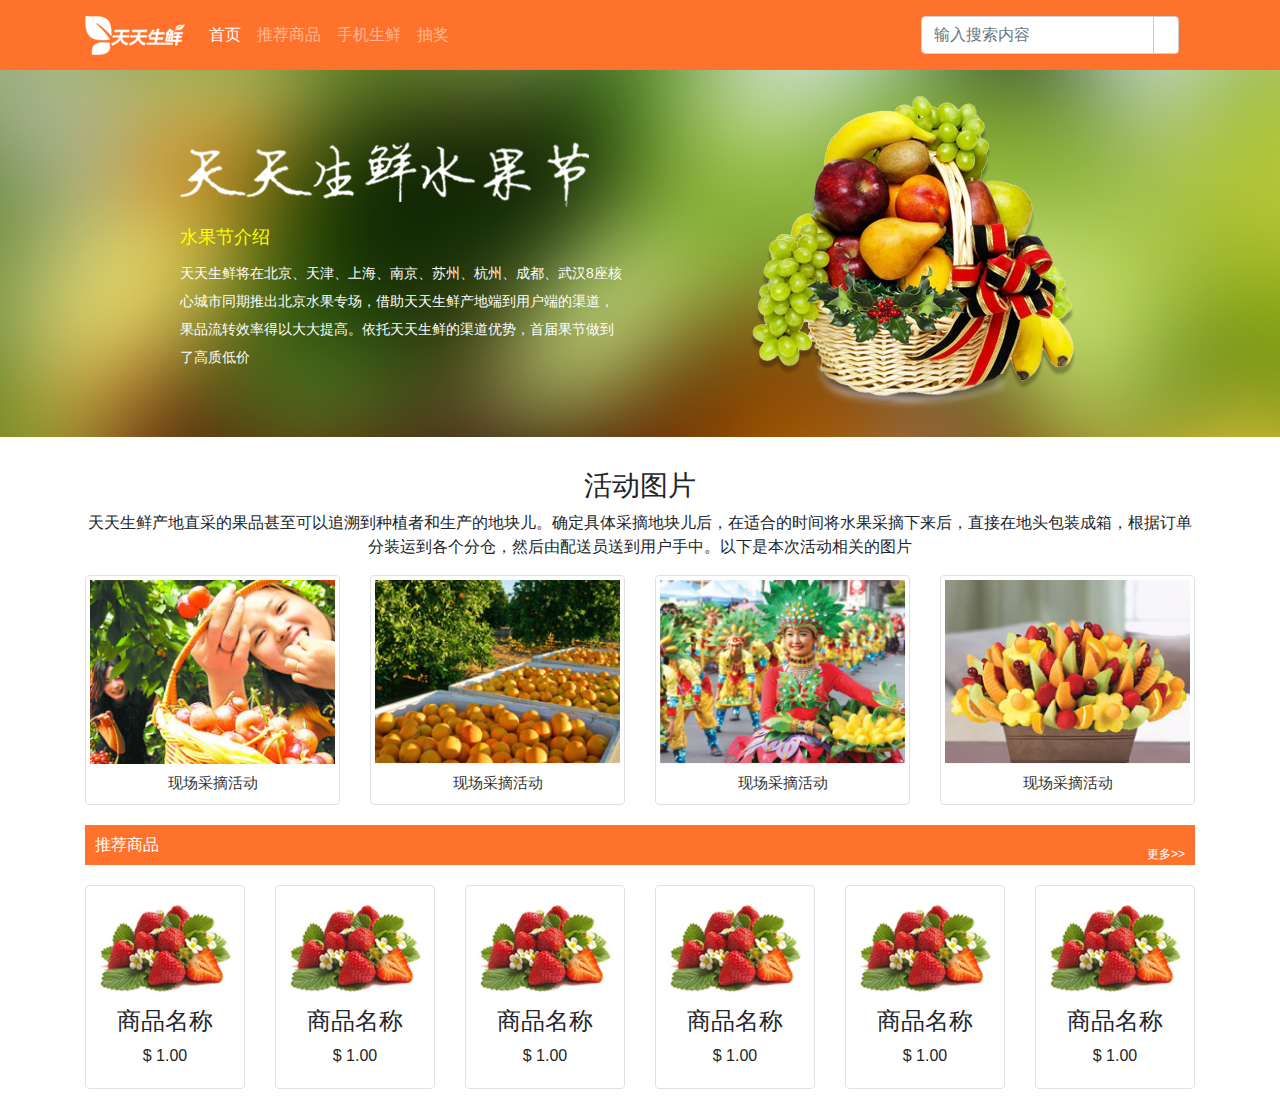
<file: daily fresh前端页面/水果节/index.html>
<!DOCTYPE html>
<html lang="en">

<head>
    <meta charset="UTF-8">
    <meta name="viewport" content="width=device-width, initial-scale=1.0">
    <title>天天生鲜-水果节</title>
    <link rel="stylesheet" href="https://stackpath.bootstrapcdn.com/bootstrap/4.3.1/css/bootstrap.min.css"
        integrity="sha384-ggOyR0iXCbMQv3Xipma34MD+dH/1fQ784/j6cY/iJTQUOhcWr7x9JvoRxT2MZw1T" crossorigin="anonymous">
    <link rel="stylesheet" href="css/index.css">
    <script src="https://code.jquery.com/jquery-3.3.1.slim.min.js"
        integrity="sha384-q8i/X+965DzO0rT7abK41JStQIAqVgRVzpbzo5smXKp4YfRvH+8abtTE1Pi6jizo"
        crossorigin="anonymous"></script>
    <script src="https://cdnjs.cloudflare.com/ajax/libs/popper.js/1.14.7/umd/popper.min.js"
        integrity="sha384-UO2eT0CpHqdSJQ6hJty5KVphtPhzWj9WO1clHTMGa3JDZwrnQq4sF86dIHNDz0W1"
        crossorigin="anonymous"></script>
    <script src="https://stackpath.bootstrapcdn.com/bootstrap/4.3.1/js/bootstrap.min.js"
        integrity="sha384-JjSmVgyd0p3pXB1rRibZUAYoIIy6OrQ6VrjIEaFf/nJGzIxFDsf4x0xIM+B07jRM"
        crossorigin="anonymous"></script>
    <link rel="stylesheet" href="http://ico.z01.com/zico.min.css" rel="stylesheet">
</head>

<body>
    <!-- 导航栏 -->
    <nav class="navbar navbar-expand-lg navbar-dark navbar-bgc">
        <!-- 注意：.container在nav标签的里面，限定内容宽度-->
        <div class="container">
            <a class="navbar-brand" href="#"><img src="images/logo.png" alt=""></a>
            <button class="navbar-toggler" type="button" data-toggle="collapse" data-target="#navbarSupportedContent"
                aria-controls="navbarSupportedContent" aria-expanded="false" aria-label="Toggle navigation">
                <span class="navbar-toggler-icon"></span>
            </button>

            <div class="collapse navbar-collapse" id="navbarSupportedContent">

                <ul class="navbar-nav mr-auto">
                    <li class="nav-item active">
                        <a class="nav-link" href="#">首页 <span class="sr-only">(current)</span></a>
                    </li>
                    <li class="nav-item">
                        <a class="nav-link" href="#">推荐商品</a>
                    </li>
                    <li class="nav-item">
                        <a class="nav-link" href="#">手机生鲜</a>
                    </li>
                    <li class="nav-item">
                        <a class="nav-link" href="#">抽奖</a>
                    </li>
                </ul>

                <nav class="navbar navbar-dark">
                    <form class="form-inline">
                        <div class="input-group">
                            <input type="text" class="form-control" placeholder="输入搜索内容" aria-label="输入搜索内容"
                                aria-describedby="basic-addon1">
                            <div class="input-group-append">
                                <button type="button" class="btn btn-color zi zi_search"></button>
                            </div>
                        </div>
                    </form>
                </nav>
            </div>


        </div>
    </nav>

    <!-- 巨幕 -->
    <div class="jumbotron jumbotron-fluid">
        <div class="container">
            <div class="row">
                <div class="col-lg-5 offset-lg-1 col-md-5 offset-md-1 ">
                    <img src="images/banner_title.png" alt="" class="banner_title img-fluid">
                    <h2 class="banner_detail_title">水果节介绍</h2>
                    <p class="banner_detail">
                        天天生鲜将在北京、天津、上海、南京、苏州、杭州、成都、武汉8座核心城市同期推出北京水果专场，借助天天生鲜产地端到用户端的渠道，果品流转效率得以大大提高。依托天天生鲜的渠道优势，首届果节做到了高质低价
                    </p>
                </div>

                <div class="col-lg-5 offset-lg-1 col-md-3  d-none d-md-block">
                    <img src="images/basket.png" alt="" class="img-fluid">
                </div>
            </div>
        </div>
    </div>

    <!-- 活动图片info -->
    <div class="container">
        <div class="row active_info">
            <div class="text-center">
                <h3>活动图片</h3>
                <p>天天生鲜产地直采的果品甚至可以追溯到种植者和生产的地块儿。确定具体采摘地块儿后，在适合的时间将水果采摘下来后，直接在地头包装成箱，根据订单分装运到各个分仓，然后由配送员送到用户手中。以下是本次活动相关的图片
                </p>
            </div>
        </div>
    </div>

    <!-- 活动图片 -->
    <div class="container pic_list">
        <div class="row">
            <div class="col-lg-3 col-md-6 col-sm-12">
                <div class="img-thumbnail text-center">
                    <img src="images/active01.jpg" alt="" class="img-fluid">
                    <h4>现场采摘活动</h4>
                </div>
            </div>
            <div class="col-lg-3 col-md-6 col-sm-12">
                <div class="img-thumbnail text-center">
                    <img src="images/active02.jpg" alt="" class="img-fluid">
                    <h4 class="">现场采摘活动</h4>
                </div>
            </div>
            <div class="col-lg-3 col-md-6 col-sm-12">
                <div class="img-thumbnail text-center">
                    <img src="images/active03.jpg" alt="" class="img-fluid">
                    <h4>现场采摘活动</h4>
                </div>
            </div>
            <div class="col-lg-3 col-md-6 col-sm-12">
                <div class="img-thumbnail text-center">
                    <img src="images/active04.jpg" alt="" class="img-fluid">
                    <h4>现场采摘活动</h4>
                </div>
            </div>
        </div>
    </div>

    <div class="container">
        <div class="row common_title justify-content-between">
            <h3 class="float-left">推荐商品</h3>
            <a href="#" class="float-right">更多&gt;&gt;</a>
        </div>
    </div>

    <div class="container goods_list">
        <div class="row ">

            <div class="col-xl-2 col-lg-3 col-md-6 col-sm-12">
                <div class="goods_con img-thumbnail text-center">
                    <img src="images/goods.jpg" alt="" class="img-fluid">
                    <h4>商品名称</h4>
                    <p>$ 1.00</p>
                </div>
            </div>
            <div class="col-xl-2 col-lg-3 col-md-6 col-sm-12">
                <div class="goods_con img-thumbnail text-center">
                    <img src="images/goods.jpg" alt="" class="img-fluid">
                    <h4>商品名称</h4>
                    <p>$ 1.00</p>
                </div>
            </div>
            <div class="col-xl-2 col-lg-3 col-md-6 col-sm-12">
                <div class="goods_con img-thumbnail text-center">
                    <img src="images/goods.jpg" alt="" class="img-fluid">
                    <h4>商品名称</h4>
                    <p>$ 1.00</p>
                </div>
            </div>
            <div class="col-xl-2 col-lg-3 col-md-6 col-sm-12">
                <div class="goods_con img-thumbnail text-center">
                    <img src="images/goods.jpg" alt="" class="img-fluid">
                    <h4>商品名称</h4>
                    <p>$ 1.00</p>
                </div>
            </div>
            <div class="col-xl-2 col-lg-3 col-md-6 col-sm-12">
                <div class="goods_con img-thumbnail text-center">
                    <img src="images/goods.jpg" alt="" class="img-fluid">
                    <h4>商品名称</h4>
                    <p>$ 1.00</p>
                </div>
            </div>
            <div class="col-xl-2 col-lg-3 col-md-6 col-sm-12">
                <div class="goods_con img-thumbnail text-center">
                    <img src="images/goods.jpg" alt="" class="img-fluid">
                    <h4>商品名称</h4>
                    <p>$ 1.00</p>
                </div>
            </div>
            
        </div>
    </div>
</body>

</html>
</file>
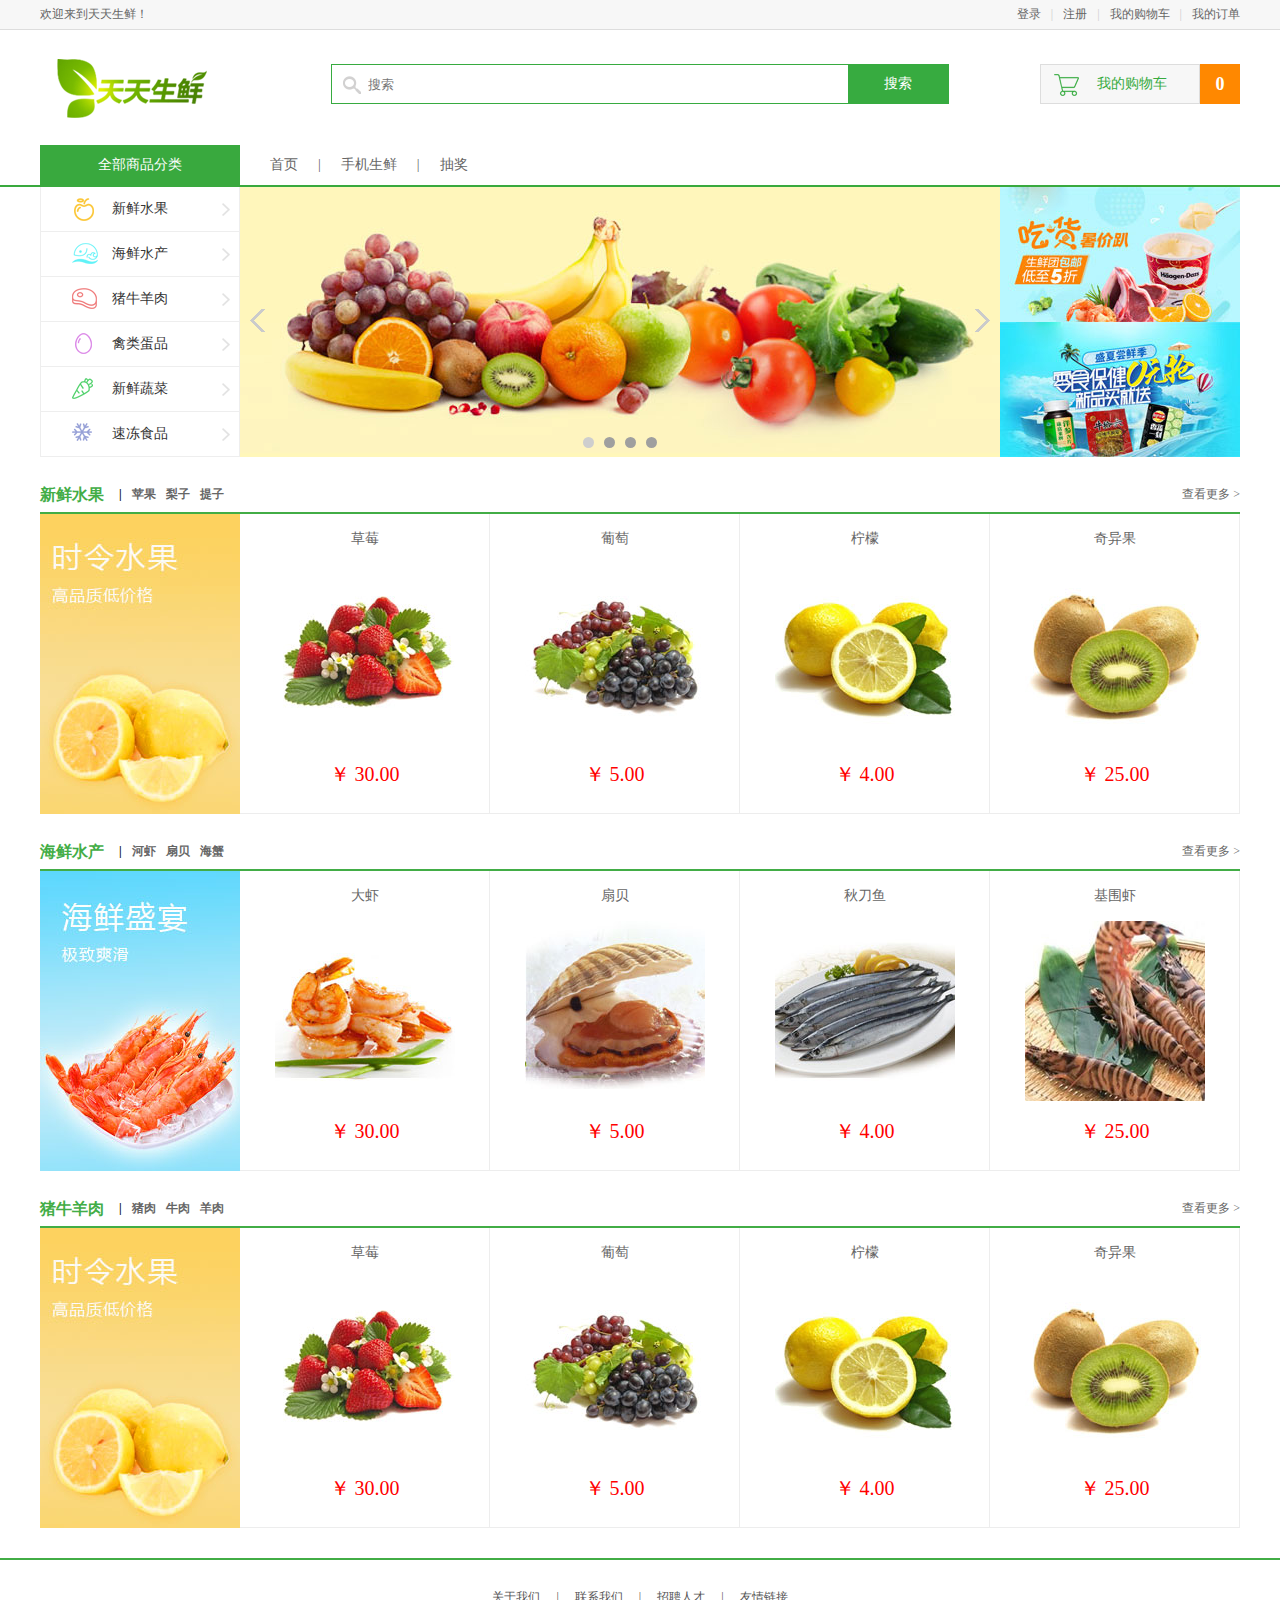
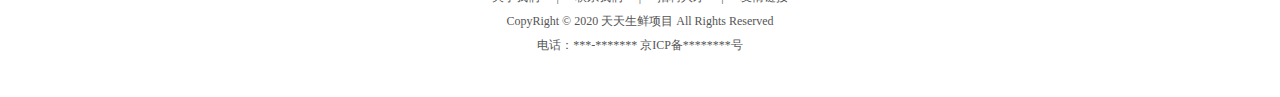
<file: daily fresh前端页面/电脑端/index.html>
<!DOCTYPE html>
<html lang="en">
<head>
    <meta charset="UTF-8">
    <meta name="viewport" content="width=device-width, initial-scale=1.0">
    <link rel="stylesheet" href="css/main.css">
    <link rel="stylesheet" href="css/reset.css">
    <title>天天生鲜-首页</title>
    <script src="https://ajax.googleapis.com/ajax/libs/jquery/3.4.1/jquery.min.js"></script>
    <script src="js/slide2.js"></script>
    <script>
        $(function(){
            // $.ajax({
            //     url:"js/data.json",
            //     type:"get",
            //     dataType:"json"
            // })
            //     .done(function (data) {
            //         $(".login_btns").hide();
            //         $(".user_info em").html(data.name);
            //         $(".user_info").show();
            //     })
            //     .fail(function(){
            //         alert("链接超时");
            //     })
        })    
    </script>
</head>
<body>
    <!-- 页面顶部 -->
    <div class="header_con">
        <div class="header">
            <div class="welcome fl">欢迎来到天天生鲜！</div>
            <div class="user_con fr">
                <ul class="login_btns fl">
                    <li><a href="#">登录</a></li>
                    <li><span>|</span></li>
                    <li><a href="#">注册</a></li>
                </ul>

                <div class="user_info fl">
                    欢迎您：<em>用户1</em>
                </div>

                <ul class="user_btns fl">
                    <li><span>|</span></li>
                    <li><a href="#">我的购物车</a></li>
                    <li><span>|</span></li>
                    <li><a href="#">我的订单</a></li>
                </ul>
            </div>
        </div>
    </div>

    <!-- logo，搜索框，购物车 -->
    <div class="center_con">
        <a href="index.html" class="logo fl"><img src="images/logo.png" alt="天天生鲜网站logo"></a>
        <div class="search_con fl">
            <form>
                <input type="text" class="input_txt fl" placeholder="搜索">
                <input type="submit" class="input_sub fl" value="搜索">
            </form>
        </div>
        <div class="chart_con fr">
            <a href="#" class="chart_link fl">我的购物车</a>
            <div class="chart_num fl">0</div>
        </div>
    </div>

    <!-- 主菜单 -->
    <div class="main_menu_con">
         <div class="center_con02">
             <h2>全部商品分类</h2>
             <ul>
                 <li><a href="">首页</a></li>
                 <span>|</span>
                 <li><a href="">手机生鲜</a></li>
                 <span>|</span>
                 <li><a href="">抽奖</a></li>
             </ul>
         </div>
    </div>

    <div class="center_con03">
        <div class="sub_menu_con fl">
            <ul>
                <li><a href="" class="icon01">新鲜水果</a></li>
                <li><a href="" class="icon02">海鲜水产</a></li>
                <li><a href="" class="icon03">猪牛羊肉</a></li>
                <li><a href="" class="icon04">禽类蛋品</a></li>
                <li><a href="" class="icon05">新鲜蔬菜</a></li>
                <li><a href="" class="icon06">速冻食品</a></li>
            </ul>


        </div>
        <div class="slide_con fl">
            <ul class="slide">
                <li><a href="javascript:;"><img src="images/slide.jpg" alt="幻灯片1"></a></li>
                <li><a href="javascript:;"><img src="images/slide02.jpg" alt="幻灯片2"></a></li>
                <li><a href="javascript:;"><img src="images/slide03.jpg" alt="幻灯片3"></a></li>
                <li><a href="javascript:;"><img src="images/slide04.jpg" alt="幻灯片4"></a></li>
            </ul>

            <!-- 幻灯片箭头 -->
            <div class="prev"></div>
            <div class="next"></div>

            <!-- 幻灯片圆点 -->
            <ul class="points">
                <!-- <li class="active"></li>
                <li></li>
                <li></li>
                <li></li> -->
            </ul>
        </div>
        <div class="advs fl">
            <a href=""><img src="images/adv01.jpg" alt="广告图片1"></a>
            <a href=""><img src="images/adv02.jpg" alt="广告图片2"></a>
        </div>
    </div>

    <div class="common_model">
        <div class="common_title_con">
            <h3>新鲜水果</h3>

            <ul>
                <li><span>|</span></li>
                <li><a href="">苹果</a></li>
                <li><a href="">梨子</a></li>
                <li><a href="">提子</a></li>
            </ul>

            <a href="" class="more fr">查看更多 &gt;</a>
        </div>

        <div class="goods_banner fl">
            <a href=""><img src="images/banner01.jpg" alt="banner"></a>
        </div>
        <ul class="goods_list fl">
            <li>
                <h4>草莓</h4>
                <a href=""><img src="images/goods/goods003.jpg" alt="商品图片"></a>
                <div class="price">￥ 30.00</div>
            </li>
            <li>
                <h4>葡萄</h4>
                <a href=""><img src="images/goods/goods002.jpg" alt="商品图片"></a>
                <div class="price">￥ 5.00</div>
            </li>
            <li>
                <h4>柠檬</h4>
                <a href=""><img src="images/goods/goods001.jpg" alt="商品图片"></a>
                <div class="price">￥ 4.00</div>
            </li>
            <li>
                <h4>奇异果</h4>
                <a href=""><img src="images/goods/goods012.jpg" alt="商品图片"></a>
                <div class="price">￥ 25.00</div>
            </li>
        </ul>
    </div>

    <div class="common_model">
        <div class="common_title_con">
            <h3>海鲜水产</h3>

            <ul>
                <li><span>|</span></li>
                <li><a href="">河虾</a></li>
                <li><a href="">扇贝</a></li>
                <li><a href="">海蟹</a></li>
            </ul>

            <a href="" class="more fr">查看更多 &gt;</a>
        </div>

        <div class="goods_banner fl">
            <a href=""><img src="images/banner02.jpg" alt="banner"></a>
        </div>
        <ul class="goods_list fl">
            <li>
                <h4>大虾</h4>
                <a href=""><img src="images/goods/goods018.jpg" alt="商品图片"></a>
                <div class="price">￥ 30.00</div>
            </li>
            <li>
                <h4>扇贝</h4>
                <a href=""><img src="images/goods/goods019.jpg" alt="商品图片"></a>
                <div class="price">￥ 5.00</div>
            </li>
            <li>
                <h4>秋刀鱼</h4>
                <a href=""><img src="images/goods/goods020.jpg" alt="商品图片"></a>
                <div class="price">￥ 4.00</div>
            </li>
            <li>
                <h4>基围虾</h4>
                <a href=""><img src="images/goods/goods021.jpg" alt="商品图片"></a>
                <div class="price">￥ 25.00</div>
            </li>
        </ul>
    </div>

    <div class="common_model">
        <div class="common_title_con">
            <h3>猪牛羊肉</h3>

            <ul>
                <li><span>|</span></li>
                <li><a href="">猪肉</a></li>
                <li><a href="">牛肉</a></li>
                <li><a href="">羊肉</a></li>
            </ul>

            <a href="" class="more fr">查看更多 &gt;</a>
        </div>

        <div class="goods_banner fl">
            <a href=""><img src="images/banner01.jpg" alt="banner"></a>
        </div>
        <ul class="goods_list fl">
            <li>
                <h4>草莓</h4>
                <a href=""><img src="images/goods/goods003.jpg" alt="商品图片"></a>
                <div class="price">￥ 30.00</div>
            </li>
            <li>
                <h4>葡萄</h4>
                <a href=""><img src="images/goods/goods002.jpg" alt="商品图片"></a>
                <div class="price">￥ 5.00</div>
            </li>
            <li>
                <h4>柠檬</h4>
                <a href=""><img src="images/goods/goods001.jpg" alt="商品图片"></a>
                <div class="price">￥ 4.00</div>
            </li>
            <li>
                <h4>奇异果</h4>
                <a href=""><img src="images/goods/goods012.jpg" alt="商品图片"></a>
                <div class="price">￥ 25.00</div>
            </li>
        </ul>
    </div> 

    <div class="footer">
        <ul>
            <li><a href="">关于我们</a></li>
            <li><span>|</span></li>
            <li><a href="">联系我们</a></li>
            <li><span>|</span></li>
            <li><a href="">招聘人才</a></li>
            <li><span>|</span></li>
            <li><a href="">友情链接</a></li>
        </ul>
        <p>CopyRight © 2020 天天生鲜项目 All Rights Reserved</p>
        <p>电话：***-******* 京ICP备********号</p>
    </div>
</body>
</html>
</file>
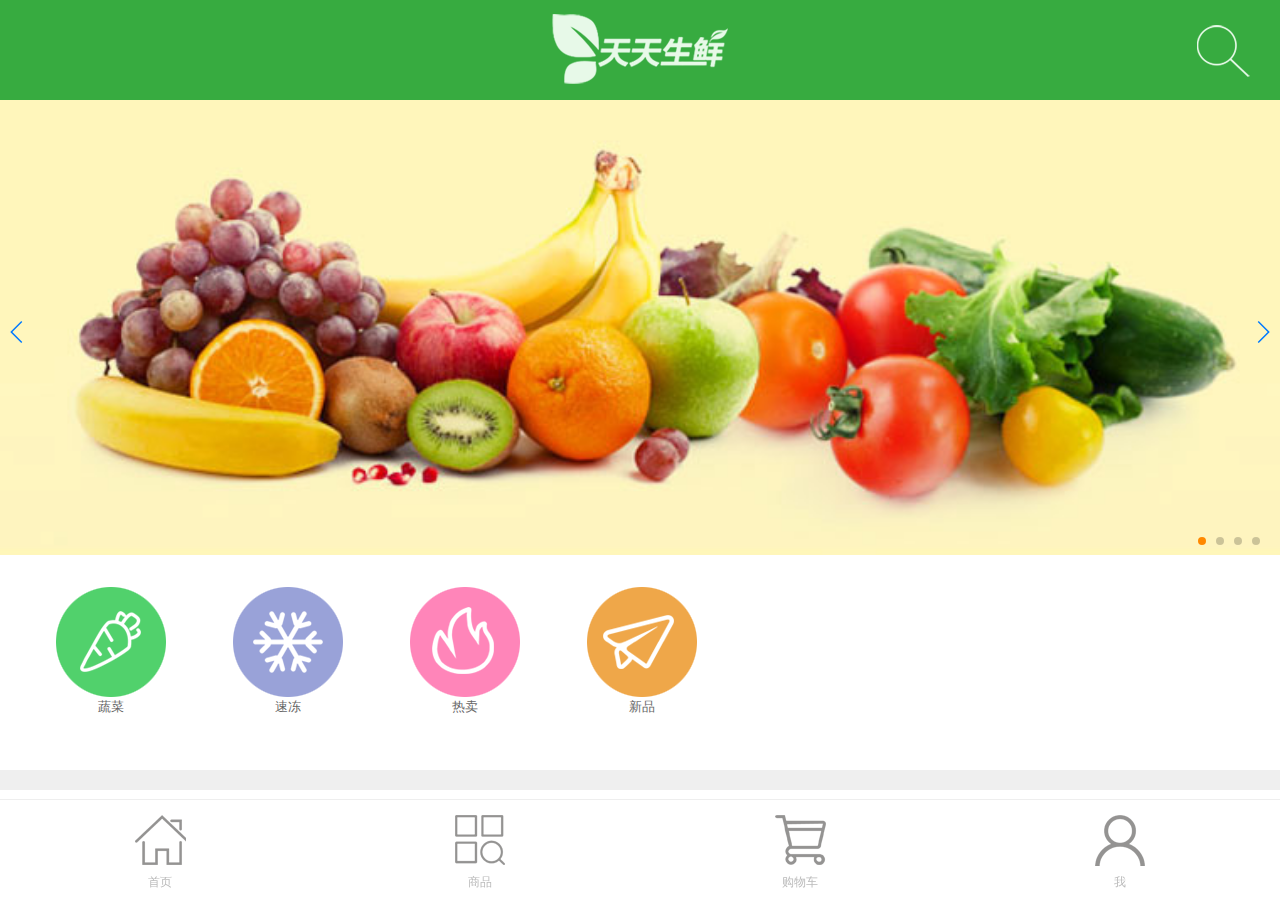
<file: daily fresh前端页面/移动端rem布局/index.html>
<!DOCTYPE html>
<html lang="en">
<head>
    <meta charset="UTF-8">
    <meta name="viewport" content="width=device-width, initial-scale=1.0">
    <!-- rem布局用js写成的，直接饮用set_root.js文件 -->
    <script src="js/set_root.js"></script>
    <!-- swiper库的swiper.min.css放在自定义main.css上边，因为需要main.css来覆盖它 -->
    <link rel="stylesheet" href="css/swiper.min.css"> 
    <link rel="stylesheet" href="css/main.css">
    <link rel="stylesheet" href="css/reset.css">
    <!-- 先引入jquery -->
    <script src="https://ajax.googleapis.com/ajax/libs/jquery/3.4.1/jquery.min.js"></script>
    <!-- 再引入swiper.jquery.min.js -->
    <script src="js/swiper.jquery.min.js"></script>
    <title>天天生鲜首页</title>  
    <script>
        $(function(){
            var swiper = new Swiper('.swiper-container', {
                pagination: '.swiper-pagination',
                prevButton: '.swiper-button-prev',
                nextButton: '.swiper-button-next',
                // 从第几张开始播放
                initialSlide: 0,
                // 点击圆点是否有效
                paginationClickable: true,
                loop: true,
                autoplay:3000,
                // 用户操作后是否停止自动播放
                autoplayDisableOnInteraction: true
            });
        })
    </script>
</head>
<body>
    <div class="main_wrapper">
        <div class="header clearfix">
            <a href="#" class="logo"><img src="images/logo.png" alt="logo"></a>
            <a href="#" class="search"></a>
        </div>

        <div class="center_con">
            <div class="slide">
                <div class="swiper-container">
                    <div class="swiper-wrapper">
                      <div class="swiper-slide"><a href="#"><img src="images/slide01.jpg" alt="幻灯片"></a></div>
                      <div class="swiper-slide"><a href="#"><img src="images/slide02.jpg" alt="幻灯片2"></a></div>
                      <div class="swiper-slide"><a href="#"><img src="images/slide03.jpg" alt="幻灯片3"></a></div>
                      <div class="swiper-slide"><a href="#"><img src="images/slide04.jpg" alt="幻灯片4"></a></div>
                    </div>
                      <div class="swiper-pagination"></div>
                      <div class="swiper-button-prev"></div>
                      <div class="swiper-button-next"></div>
                  </div>
            
            </div>
            <div class="menu_con clearfix">
                <ul class="menu">
                    <li>
                        <a href=""></a>
                        <h2>水果</h2>
                    </li>
                    <li>
                        <a href=""></a>
                        <h2>海鲜</h2>
                    </li>
                    <li>
                        <a href=""></a>
                        <h2>肉类</h2>
                    </li>
                    <li>
                        <a href=""></a>
                        <h2>禽蛋</h2>
                    </li>
                    <li>
                        <a href=""></a>
                        <h2>蔬菜</h2>
                    </li>
                    <li>
                        <a href=""></a>
                        <h2>速冻</h2>
                    </li>
                    <li>
                        <a href=""></a>
                        <h2>热卖</h2>
                    </li>
                    <li>
                        <a href=""></a>
                        <h2>新品</h2>
                    </li>
                </ul>
            </div>
            <div class="common_model clearfix">
                <div class="common_title">
                    <h3>新鲜水果</h3>
                    <a href="#">更多&gt;</a>
                </div>
                <a href="#" class="banner"><img src="images/banner.jpg" alt=""></a>

                <ul class="goods_list">
                    <li>
                        <a href="#" class="goods_link"><img src="images/goods.jpg" alt="商品图片"></a>
                        <h4>新西兰皇家苹果</h4>
                        <p class="unit">12/提</p>
                        <p class="price">￥68.00</p>
                        <a href="#" class="add_chart"></a>
                    </li>
                    <li>
                        <a href="#" class="goods_link"><img src="images/goods.jpg" alt="商品图片"></a>
                        <h4>新西兰皇家苹果</h4>
                        <p class="unit">12/提</p>
                        <p class="price">￥68.00</p>
                        <a href="#" class="add_chart"></a>
                    </li>
                    <li>
                        <a href="#" class="goods_link"><img src="images/goods.jpg" alt="商品图片"></a>
                        <h4>新西兰皇家苹果</h4>
                        <p class="unit">12/提</p>
                        <p class="price">￥68.00</p>
                        <a href="#" class="add_chart"></a>
                    </li>

                </ul>
            </div>

            <div class="common_model clearfix">
                <div class="common_title">
                    <h3>新鲜水果</h3>
                    <a href="#">更多&gt;</a>
                </div>
                <a href="#" class="banner"><img src="images/banner.jpg" alt=""></a>

                <ul class="goods_list">
                    <li>
                        <a href="#" class="goods_link"><img src="images/goods.jpg" alt="商品图片"></a>
                        <h4>新西兰皇家苹果</h4>
                        <p class="unit">12/提</p>
                        <p class="price">￥68.00</p>
                        <a href="#" class="add_chart"></a>
                    </li>
                    <li>
                        <a href="#" class="goods_link"><img src="images/goods.jpg" alt="商品图片"></a>
                        <h4>新西兰皇家苹果</h4>
                        <p class="unit">12/提</p>
                        <p class="price">￥68.00</p>
                        <a href="#" class="add_chart"></a>
                    </li>
                    <li>
                        <a href="#" class="goods_link"><img src="images/goods.jpg" alt="商品图片"></a>
                        <h4>新西兰皇家苹果</h4>
                        <p class="unit">12/提</p>
                        <p class="price">￥68.00</p>
                        <a href="#" class="add_chart"></a>
                    </li>

                </ul>
            </div>
        </div>

        
        <ul class="footer">
            <li>
                <a href=""></a>
                <h2>首页</h2>
            </li>
            <li>
                <a href=""></a>
                <h2>商品</h2>
            </li>
            <li>
                <a href=""></a>
                <h2>购物车</h2>
            </li>
            <li>
                <a href=""></a>
                <h2>我</h2>
            </li>
        </ul>
        
    </div>
</body> 

</html>
</file>
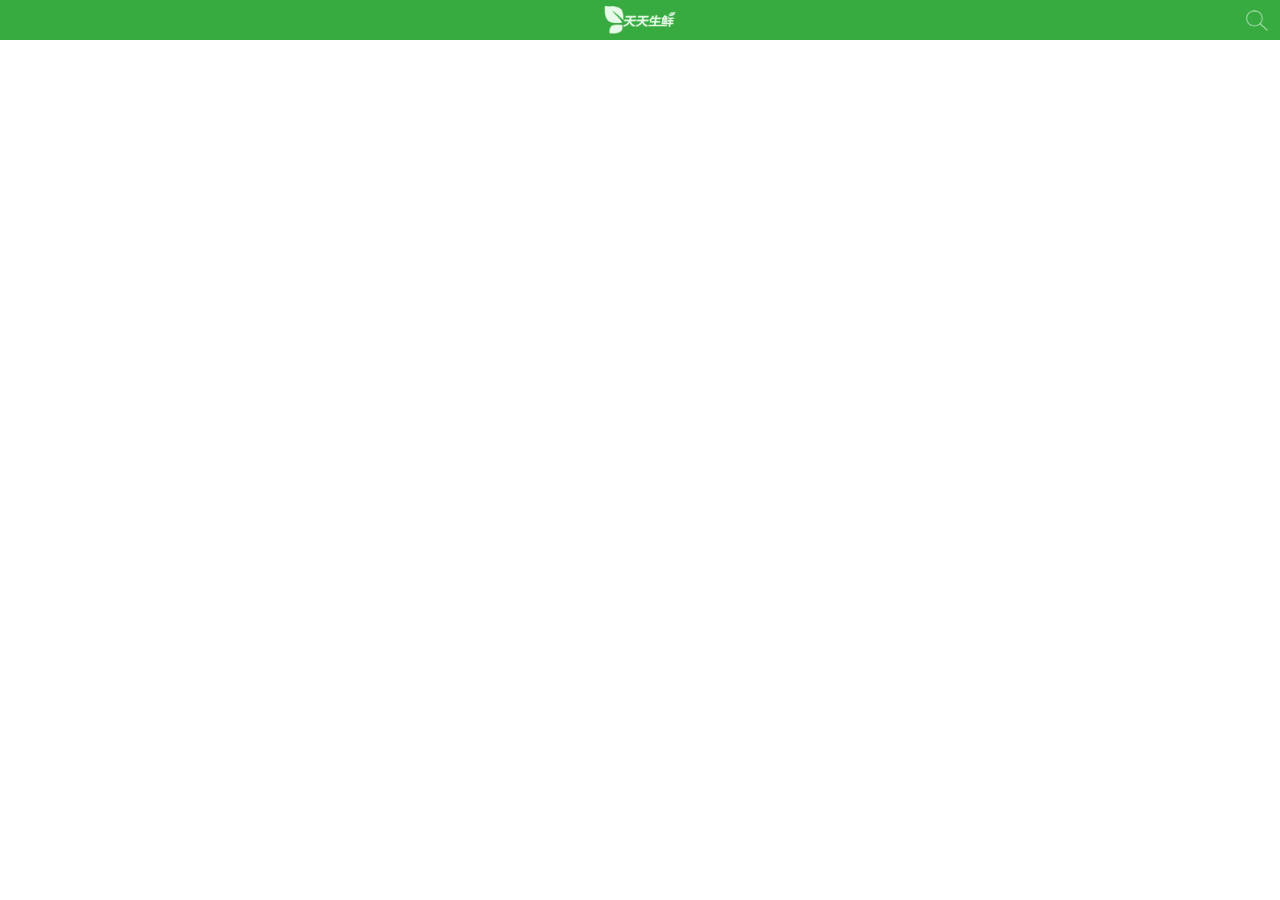
<file: daily fresh前端页面/移动端rem布局/web-fluid.html>
<!DOCTYPE html>
<html lang="en">

    <head>
        <meta charset="UTF-8">
        <meta name="viewport" content="width=device-width, initial-scale=1.0">
        <link rel="stylesheet" href="css/main.css">
        <link rel="stylesheet" href="css/reset.css">
        <title> Document</title>  
    </head>
    <body>
        <div class="header clearfix">
            <a href="#" class="logo"><img src="images/logo.png" alt="logo"></a>
            <a href="#" class="search"></a>
        </div>
    </body> 

</html>
</file>
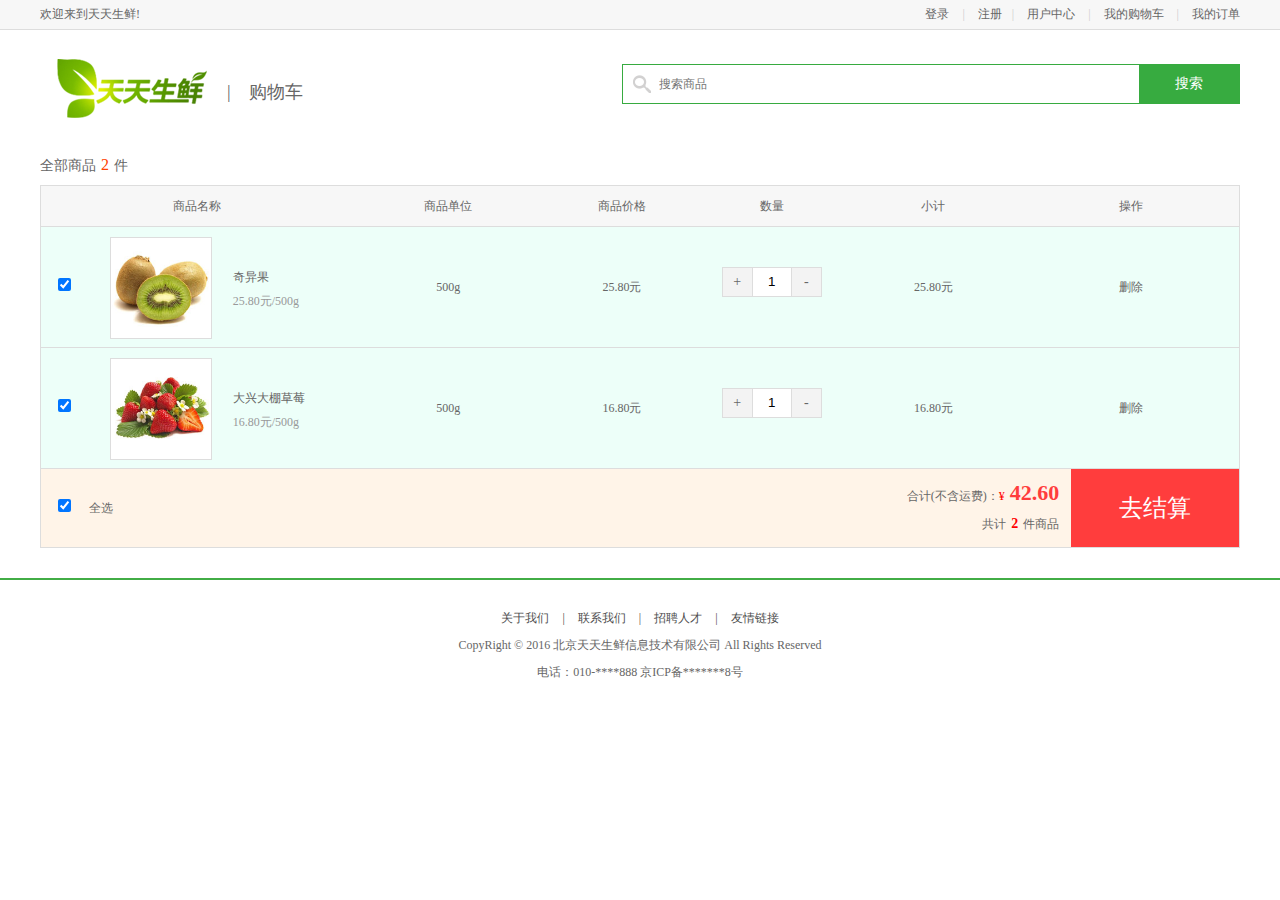
<file: dailyfresh/static/cart.html>
<!DOCTYPE html PUBLIC "-//W3C//DTD XHTML 1.0 Transitional//EN" "http://www.w3.org/TR/xhtml1/DTD/xhtml1-transitional.dtd">
<html xmlns="http://www.w3.org/1999/xhtml" xml:lang="en">
<head>
	<meta http-equiv="Content-Type" content="text/html;charset=UTF-8">
	<title>天天生鲜-购物车</title>
	<link rel="stylesheet" type="text/css" href="css/reset.css">
	<link rel="stylesheet" type="text/css" href="css/main.css">
</head>
<body>
	<div class="header_con">
		<div class="header">
			<div class="welcome fl">欢迎来到天天生鲜!</div>
			<div class="fr">
				<div class="login_info fl">
					欢迎您：<em>张 山</em>
				</div>
				<div class="login_btn fl">
					<a href="login.html">登录</a>
					<span>|</span>
					<a href="register.html">注册</a>
				</div>
				<div class="user_link fl">
					<span>|</span>
					<a href="user_center_info.html">用户中心</a>
					<span>|</span>
					<a href="cart.html">我的购物车</a>
					<span>|</span>
					<a href="user_center_order.html">我的订单</a>
				</div>
			</div>
		</div>		
	</div>

	<div class="search_bar clearfix">
		<a href="index.html" class="logo fl"><img src="images/logo.png"></a>
		<div class="sub_page_name fl">|&nbsp;&nbsp;&nbsp;&nbsp;购物车</div>
		<div class="search_con fr">
			<input type="text" class="input_text fl" name="" placeholder="搜索商品">
			<input type="button" class="input_btn fr" name="" value="搜索">
		</div>		
	</div>

	<div class="total_count">全部商品<em>2</em>件</div>	
	<ul class="cart_list_th clearfix">
		<li class="col01">商品名称</li>
		<li class="col02">商品单位</li>
		<li class="col03">商品价格</li>
		<li class="col04">数量</li>
		<li class="col05">小计</li>
		<li class="col06">操作</li>
	</ul>
	<ul class="cart_list_td clearfix">
		<li class="col01"><input type="checkbox" name="" checked></li>
		<li class="col02"><img src="images/goods/goods012.jpg"></li>
		<li class="col03">奇异果<br><em>25.80元/500g</em></li>
		<li class="col04">500g</li>
		<li class="col05">25.80元</li>
		<li class="col06">
			<div class="num_add">
				<a href="javascript:;" class="add fl">+</a>
				<input type="text" class="num_show fl" value="1">	
				<a href="javascript:;" class="minus fl">-</a>	
			</div>
		</li>
		<li class="col07">25.80元</li>
		<li class="col08"><a href="javascript:;">删除</a></li>
	</ul>

	<ul class="cart_list_td clearfix">
		<li class="col01"><input type="checkbox" name="" checked></li>
		<li class="col02"><img src="images/goods/goods003.jpg"></li>
		<li class="col03">大兴大棚草莓<br><em>16.80元/500g</em></li>
		<li class="col04">500g</li>
		<li class="col05">16.80元</li>
		<li class="col06">
			<div class="num_add">
				<a href="javascript:;" class="add fl">+</a>
				<input type="text" class="num_show fl" value="1">	
				<a href="javascript:;" class="minus fl">-</a>	
			</div>
		</li>
		<li class="col07">16.80元</li>
		<li class="col08"><a href="javascript:;">删除</a></li>
	</ul>
	

	<ul class="settlements">
		<li class="col01"><input type="checkbox" name="" checked=""></li>
		<li class="col02">全选</li>
		<li class="col03">合计(不含运费)：<span>¥</span><em>42.60</em><br>共计<b>2</b>件商品</li>
		<li class="col04"><a href="place_order.html">去结算</a></li>
	</ul>

	<div class="footer">
		<div class="foot_link">
			<a href="#">关于我们</a>
			<span>|</span>
			<a href="#">联系我们</a>
			<span>|</span>
			<a href="#">招聘人才</a>
			<span>|</span>
			<a href="#">友情链接</a>		
		</div>
		<p>CopyRight © 2016 北京天天生鲜信息技术有限公司 All Rights Reserved</p>
		<p>电话：010-****888    京ICP备*******8号</p>
	</div>
	
</body>
</html>
</file>
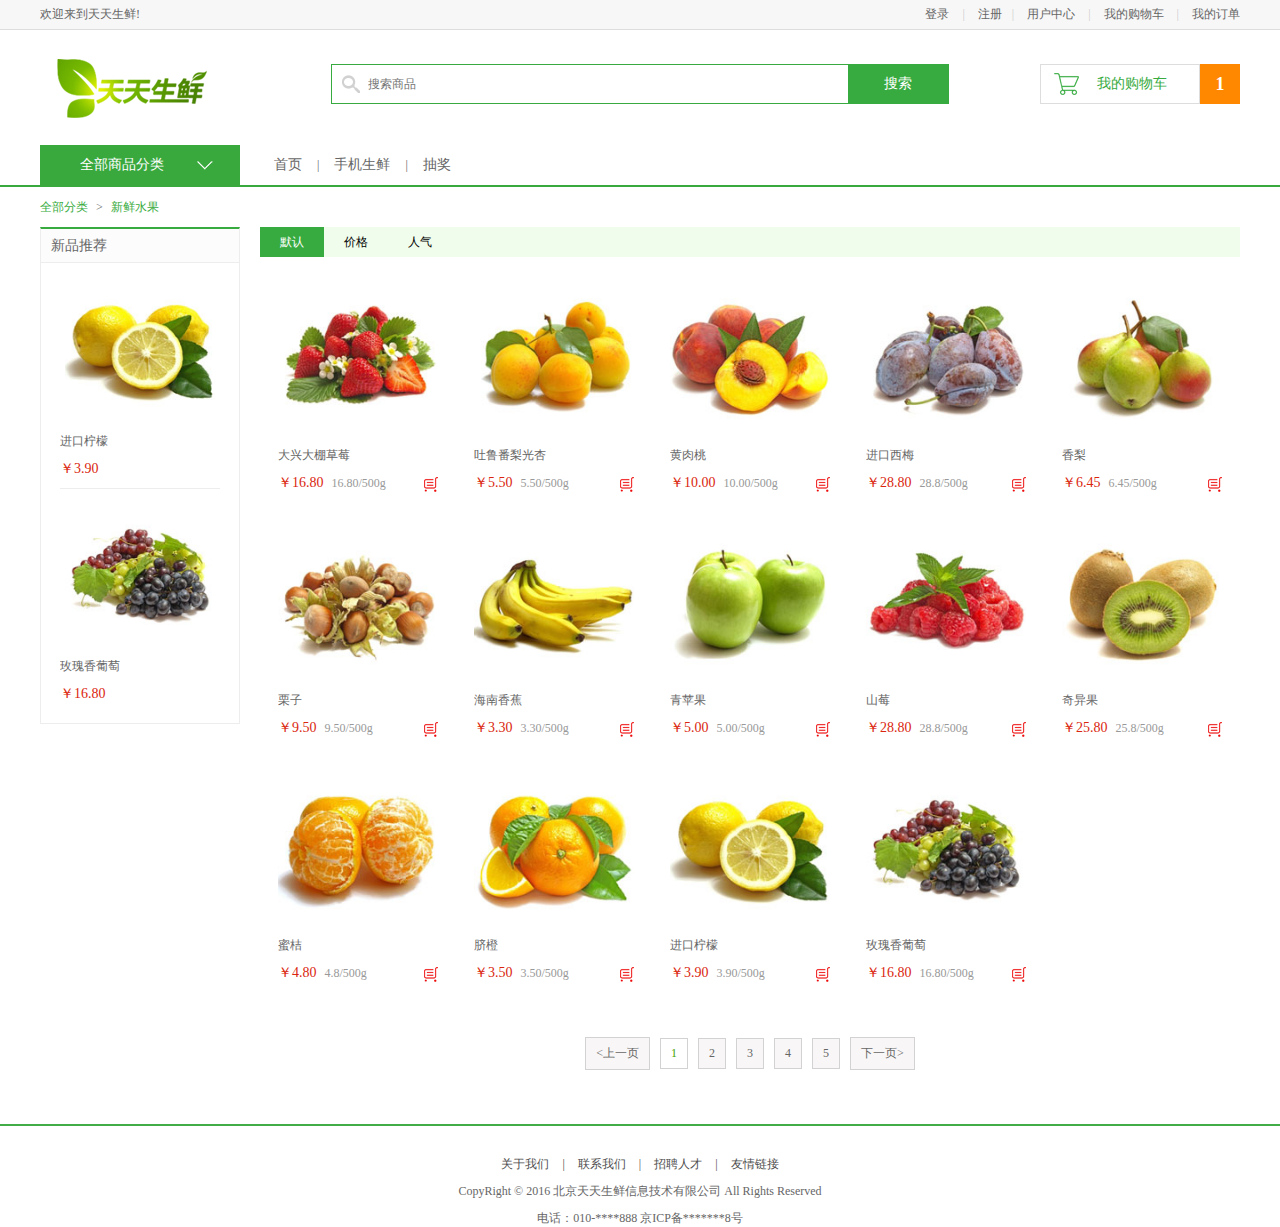
<file: dailyfresh/static/list.html>
<!DOCTYPE html PUBLIC "-//W3C//DTD XHTML 1.0 Transitional//EN" "http://www.w3.org/TR/xhtml1/DTD/xhtml1-transitional.dtd">
<html xmlns="http://www.w3.org/1999/xhtml" xml:lang="en">
<head>
	<meta http-equiv="Content-Type" content="text/html;charset=UTF-8">
	<title>天天生鲜-商品列表</title>
	<link rel="stylesheet" type="text/css" href="css/reset.css">
	<link rel="stylesheet" type="text/css" href="css/main.css">
</head>
<body>
	<div class="header_con">
		<div class="header">
			<div class="welcome fl">欢迎来到天天生鲜!</div>
			<div class="fr">
				<div class="login_info fl">
					欢迎您：<em>张 山</em>
				</div>
				<div class="login_btn fl">
					<a href="login.html">登录</a>
					<span>|</span>
					<a href="register.html">注册</a>
				</div>
				<div class="user_link fl">
					<span>|</span>
					<a href="user_center_info.html">用户中心</a>
					<span>|</span>
					<a href="cart.html">我的购物车</a>
					<span>|</span>
					<a href="user_center_order.html">我的订单</a>
				</div>
			</div>
		</div>		
	</div>

	<div class="search_bar clearfix">
		<a href="index.html" class="logo fl"><img src="images/logo.png"></a>
		<div class="search_con fl">
			<input type="text" class="input_text fl" name="" placeholder="搜索商品">
			<input type="button" class="input_btn fr" name="" value="搜索">
		</div>
		<div class="guest_cart fr">
			<a href="#" class="cart_name fl">我的购物车</a>
			<div class="goods_count fl">1</div>
		</div>
	</div>

	<div class="navbar_con">
		<div class="navbar clearfix">
			<div class="subnav_con fl">
				<h1>全部商品分类</h1>	
				<span></span>			
				<ul class="subnav">
					<li><a href="#" class="fruit">新鲜水果</a></li>
					<li><a href="#" class="seafood">海鲜水产</a></li>
					<li><a href="#" class="meet">猪牛羊肉</a></li>
					<li><a href="#" class="egg">禽类蛋品</a></li>
					<li><a href="#" class="vegetables">新鲜蔬菜</a></li>
					<li><a href="#" class="ice">速冻食品</a></li>
				</ul>
			</div>
			<ul class="navlist fl">
				<li><a href="">首页</a></li>
				<li class="interval">|</li>
				<li><a href="">手机生鲜</a></li>
				<li class="interval">|</li>
				<li><a href="">抽奖</a></li>
			</ul>
		</div>
	</div>

	<div class="breadcrumb">
		<a href="#">全部分类</a>
		<span>></span>
		<a href="#">新鲜水果</a>
	</div>

	<div class="main_wrap clearfix">
		<div class="l_wrap fl clearfix">
			<div class="new_goods">
				<h3>新品推荐</h3>
				<ul>
					<li>
						<a href="#"><img src="images/goods/goods001.jpg"></a>
						<h4><a href="#">进口柠檬</a></h4>
						<div class="prize">￥3.90</div>
					</li>
					<li>
						<a href="#"><img src="images/goods/goods002.jpg"></a>
						<h4><a href="#">玫瑰香葡萄</a></h4>
						<div class="prize">￥16.80</div>
					</li>
				</ul>
			</div>
		</div>

		<div class="r_wrap fr clearfix">
			<div class="sort_bar">
				<a href="#" class="active">默认</a>
				<a href="#">价格</a>
				<a href="#">人气</a>
			</div>

			<ul class="goods_type_list clearfix">
				<li>
					<a href="detail.html"><img src="images/goods/goods003.jpg"></a>
					<h4><a href="detail.html">大兴大棚草莓</a></h4>
					<div class="operate">
						<span class="prize">￥16.80</span>
						<span class="unit">16.80/500g</span>
						<a href="#" class="add_goods" title="加入购物车"></a>
					</div>
				</li>

				<li>
					<a href="#"><img src="images/goods/goods004.jpg"></a>
					<h4><a href="#">吐鲁番梨光杏</a></h4>
					<div class="operate">
						<span class="prize">￥5.50</span>
						<span class="unit">5.50/500g</span>
						<a href="#" class="add_goods" title="加入购物车"></a>
					</div>
				</li>

				<li>
					<a href="#"><img src="images/goods/goods005.jpg"></a>
					<h4><a href="#">黄肉桃</a></h4>
					<div class="operate">
						<span class="prize">￥10.00</span>
						<span class="unit">10.00/500g</span>
						<a href="#" class="add_goods" title="加入购物车"></a>
					</div>
				</li>

				<li>
					<a href="#"><img src="images/goods/goods006.jpg"></a>
					<h4><a href="#">进口西梅</a></h4>
					<div class="operate">
						<span class="prize">￥28.80</span>
						<span class="unit">28.8/500g</span>
						<a href="#" class="add_goods" title="加入购物车"></a>
					</div>
				</li>

				<li>
					<a href="#"><img src="images/goods/goods007.jpg"></a>
					<h4><a href="#">香梨</a></h4>
					<div class="operate">
						<span class="prize">￥6.45</span>
						<span class="unit">6.45/500g</span>
						<a href="#" class="add_goods" title="加入购物车"></a>
					</div>
				</li>

				<li>
					<a href="#"><img src="images/goods/goods008.jpg"></a>
					<h4><a href="#">栗子</a></h4>
					<div class="operate">
						<span class="prize">￥9.50</span>
						<span class="unit">9.50/500g</span>
						<a href="#" class="add_goods" title="加入购物车"></a>
					</div>
				</li>

				<li>
					<a href="#"><img src="images/goods/goods009.jpg"></a>
					<h4><a href="#">海南香蕉</a></h4>
					<div class="operate">
						<span class="prize">￥3.30</span>
						<span class="unit">3.30/500g</span>
						<a href="#" class="add_goods" title="加入购物车"></a>
					</div>
				</li>

				<li>
					<a href="#"><img src="images/goods/goods010.jpg"></a>
					<h4><a href="#">青苹果</a></h4>
					<div class="operate">
						<span class="prize">￥5.00</span>
						<span class="unit">5.00/500g</span>
						<a href="#" class="add_goods" title="加入购物车"></a>
					</div>
				</li>

				<li>
					<a href="#"><img src="images/goods/goods011.jpg"></a>
					<h4><a href="#">山莓</a></h4>
					<div class="operate">
						<span class="prize">￥28.80</span>
						<span class="unit">28.8/500g</span>
						<a href="#" class="add_goods" title="加入购物车"></a>
					</div>
				</li>

				<li>
					<a href="#"><img src="images/goods/goods012.jpg"></a>
					<h4><a href="#">奇异果</a></h4>
					<div class="operate">
						<span class="prize">￥25.80</span>
						<span class="unit">25.8/500g</span>
						<a href="#" class="add_goods" title="加入购物车"></a>
					</div>
				</li>
				<li>
					<a href="#"><img src="images/goods/goods013.jpg"></a>
					<h4><a href="#">蜜桔</a></h4>
					<div class="operate">
						<span class="prize">￥4.80</span>
						<span class="unit">4.8/500g</span>
						<a href="#" class="add_goods" title="加入购物车"></a>
					</div>
				</li>
				<li>
					<a href="#"><img src="images/goods/goods014.jpg"></a>
					<h4><a href="#">脐橙</a></h4>
					<div class="operate">
						<span class="prize">￥3.50</span>
						<span class="unit">3.50/500g</span>
						<a href="#" class="add_goods" title="加入购物车"></a>
					</div>
				</li>
				<li>
					<a href="#"><img src="images/goods/goods001.jpg"></a>
					<h4><a href="#">进口柠檬</a></h4>
					<div class="operate">
						<span class="prize">￥3.90</span>
						<span class="unit">3.90/500g</span>
						<a href="#" class="add_goods" title="加入购物车"></a>
					</div>
				</li>
				<li>
					<a href="#"><img src="images/goods/goods002.jpg"></a>
					<h4><a href="#">玫瑰香葡萄</a></h4>
					<div class="operate">
						<span class="prize">￥16.80</span>
						<span class="unit">16.80/500g</span>
						<a href="#" class="add_goods" title="加入购物车"></a>
					</div>
				</li>
			</ul>

			<div class="pagenation">
				<a href="#"><上一页</a>
				<a href="#" class="active">1</a>
				<a href="#">2</a>
				<a href="#">3</a>
				<a href="#">4</a>
				<a href="#">5</a>
				<a href="#">下一页></a>
			</div>
		</div>
	</div>

	<div class="footer">
		<div class="foot_link">
			<a href="#">关于我们</a>
			<span>|</span>
			<a href="#">联系我们</a>
			<span>|</span>
			<a href="#">招聘人才</a>
			<span>|</span>
			<a href="#">友情链接</a>		
		</div>
		<p>CopyRight © 2016 北京天天生鲜信息技术有限公司 All Rights Reserved</p>
		<p>电话：010-****888    京ICP备*******8号</p>
	</div>
	
</body>
</html>
</file>
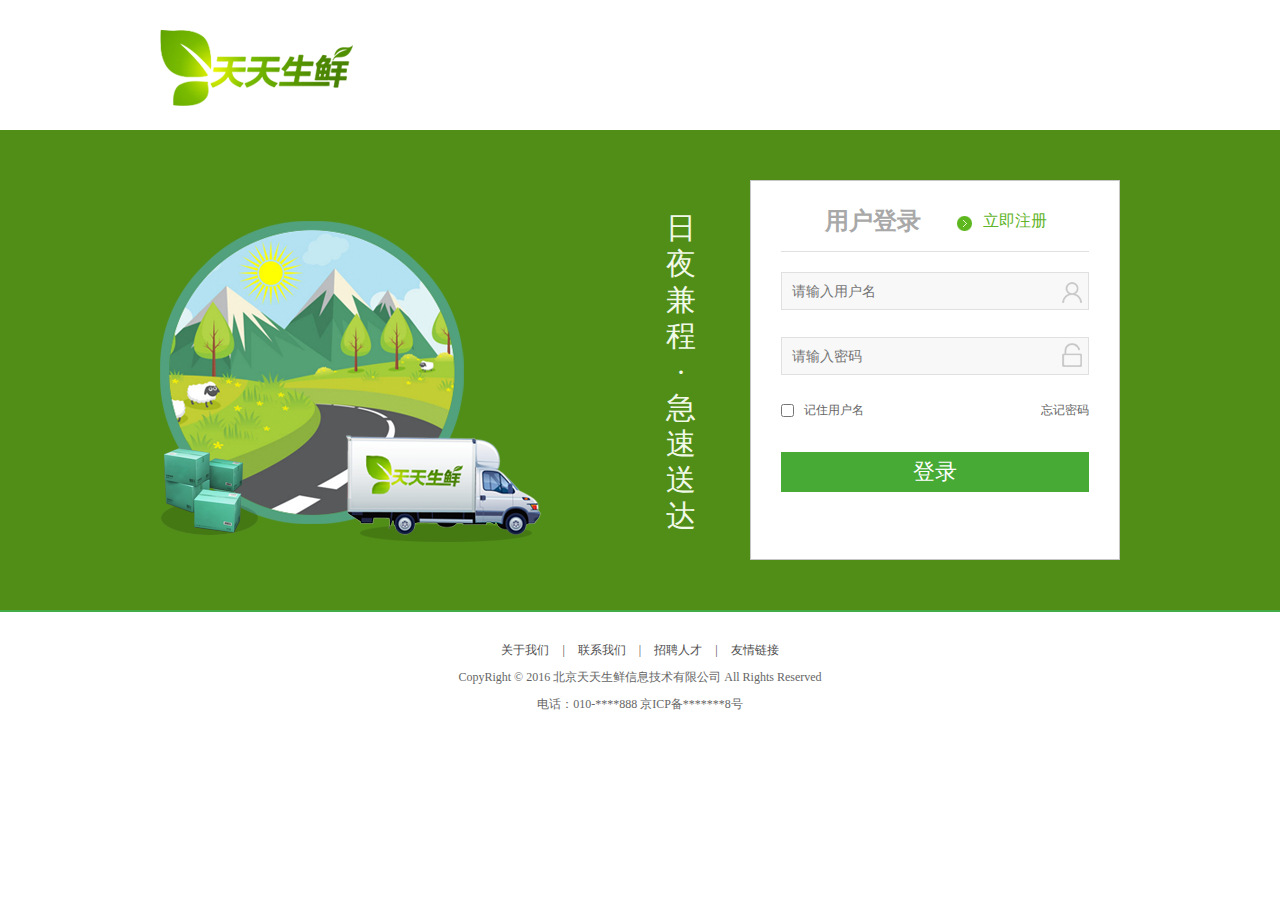
<file: dailyfresh/static/login.html>
<!DOCTYPE html PUBLIC "-//W3C//DTD XHTML 1.0 Transitional//EN" "http://www.w3.org/TR/xhtml1/DTD/xhtml1-transitional.dtd">
<html xmlns="http://www.w3.org/1999/xhtml" xml:lang="en">
<head>
	<meta http-equiv="Content-Type" content="text/html;charset=UTF-8">
	<title>天天生鲜-登录</title>
	<link rel="stylesheet" type="text/css" href="css/reset.css">
	<link rel="stylesheet" type="text/css" href="css/main.css">
</head>
<body>
	<div class="login_top clearfix">
		<a href="index.html" class="login_logo"><img src="images/logo02.png"></a>	
	</div>

	<div class="login_form_bg">
		<div class="login_form_wrap clearfix">
			<div class="login_banner fl"></div>
			<div class="slogan fl">日夜兼程 · 急速送达</div>
			<div class="login_form fr">
				<div class="login_title clearfix">
					<h1>用户登录</h1>
					<a href="#">立即注册</a>
				</div>
				<div class="form_input">
					<form>
						<input type="text" name="username" class="name_input" placeholder="请输入用户名">
						<div class="user_error">输入错误</div>
						<input type="password" name="pwd" class="pass_input" placeholder="请输入密码">
						<div class="pwd_error">输入错误</div>
						<div class="more_input clearfix">
							<input type="checkbox" name="">
							<label>记住用户名</label>
							<a href="#">忘记密码</a>
						</div>
						<input type="submit" name="" value="登录" class="input_submit">
					</form>
				</div>
			</div>
		</div>
	</div>

	<div class="footer no-mp">
		<div class="foot_link">
			<a href="#">关于我们</a>
			<span>|</span>
			<a href="#">联系我们</a>
			<span>|</span>
			<a href="#">招聘人才</a>
			<span>|</span>
			<a href="#">友情链接</a>		
		</div>
		<p>CopyRight © 2016 北京天天生鲜信息技术有限公司 All Rights Reserved</p>
		<p>电话：010-****888    京ICP备*******8号</p>
	</div>
	
</body>
</html>
</file>
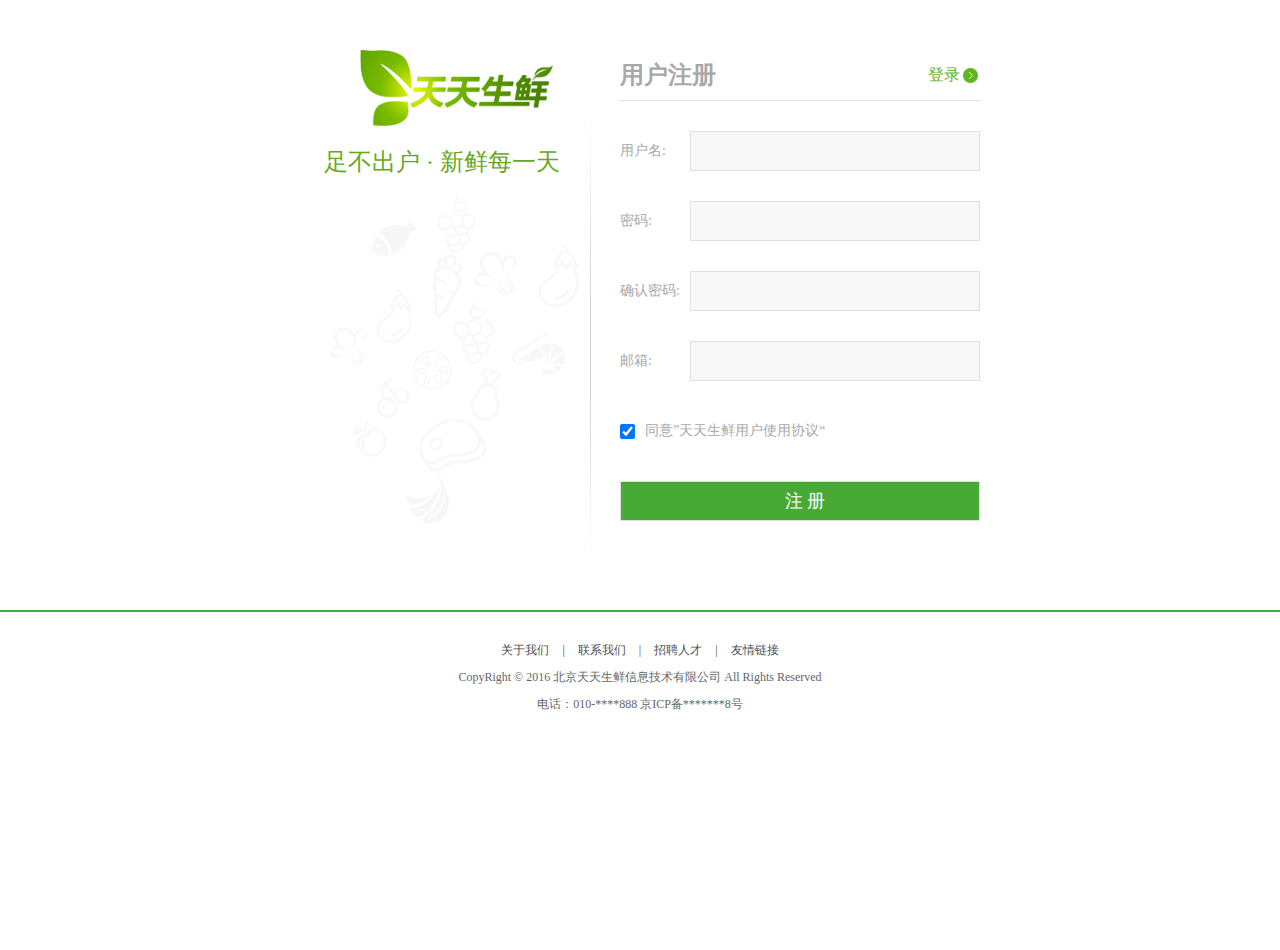
<file: dailyfresh/static/register.html>
<!DOCTYPE html PUBLIC "-//W3C//DTD XHTML 1.0 Transitional//EN" "http://www.w3.org/TR/xhtml1/DTD/xhtml1-transitional.dtd">
<html xmlns="http://www.w3.org/1999/xhtml" xml:lang="en">
<head>
	<meta http-equiv="Content-Type" content="text/html;charset=UTF-8">
	<title>天天生鲜-注册</title>
	<link rel="stylesheet" type="text/css" href="css/reset.css">
	<link rel="stylesheet" type="text/css" href="css/main.css">
	<script type="text/javascript" src="js/jquery-1.12.4.min.js"></script>
	<script type="text/javascript" src="js/register.js"></script>
</head>
<body>
	<div class="register_con">
		<div class="l_con fl">
			<a class="reg_logo"><img src="images/logo02.png"></a>
			<div class="reg_slogan">足不出户  ·  新鲜每一天</div>
			<div class="reg_banner"></div>
		</div>

		<div class="r_con fr">
			<div class="reg_title clearfix">
				<h1>用户注册</h1>
				<a href="#">登录</a>
			</div>
			<div class="reg_form clearfix">
				<form>
				<ul>
					<li>
						<label>用户名:</label>
						<input type="text" name="user_name" id="user_name">
						<span class="error_tip">提示信息</span>
					</li>					
					<li>
						<label>密码:</label>
						<input type="password" name="pwd" id="pwd">
						<span class="error_tip">提示信息</span>
					</li>
					<li>
						<label>确认密码:</label>
						<input type="password" name="cpwd" id="cpwd">
						<span class="error_tip">提示信息</span>
					</li>
					<li>
						<label>邮箱:</label>
						<input type="text" name="email" id="email">
						<span class="error_tip">提示信息</span>
					</li>
					<li class="agreement">
						<input type="checkbox" name="allow" id="allow" checked="checked">
						<label>同意”天天生鲜用户使用协议“</label>
						<span class="error_tip2">提示信息</span>
					</li>
					<li class="reg_sub">
						<input type="submit" value="注 册" name="">
					</li>
				</ul>				
				</form>
			</div>

		</div>

	</div>

	<div class="footer no-mp">
		<div class="foot_link">
			<a href="#">关于我们</a>
			<span>|</span>
			<a href="#">联系我们</a>
			<span>|</span>
			<a href="#">招聘人才</a>
			<span>|</span>
			<a href="#">友情链接</a>		
		</div>
		<p>CopyRight © 2016 北京天天生鲜信息技术有限公司 All Rights Reserved</p>
		<p>电话：010-****888    京ICP备*******8号</p>
	</div>
	
</body>
</html>
</file>
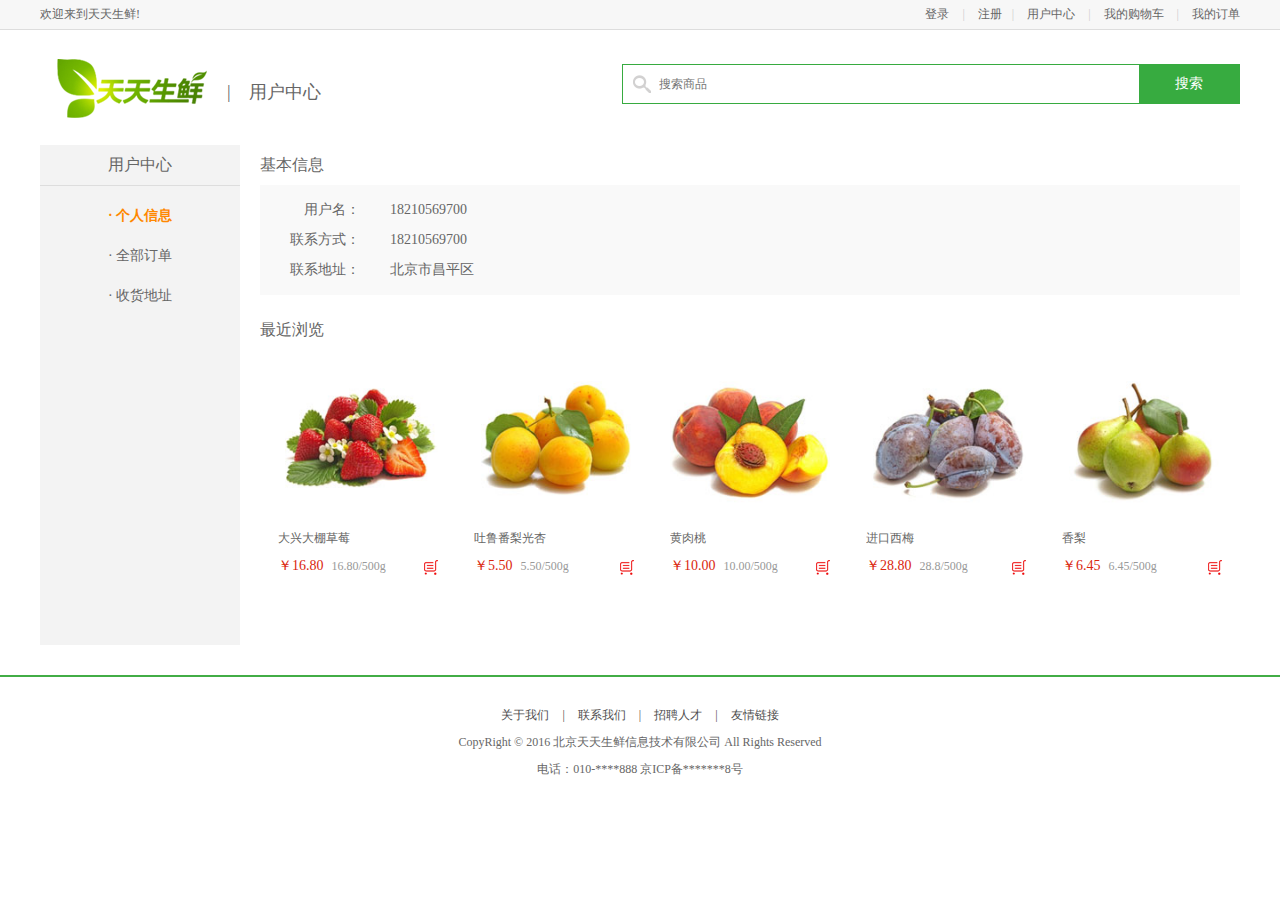
<file: dailyfresh/static/user_center_info.html>
<!DOCTYPE html PUBLIC "-//W3C//DTD XHTML 1.0 Transitional//EN" "http://www.w3.org/TR/xhtml1/DTD/xhtml1-transitional.dtd">
<html xmlns="http://www.w3.org/1999/xhtml" xml:lang="en">
<head>
	<meta http-equiv="Content-Type" content="text/html;charset=UTF-8">
	<title>天天生鲜-用户中心</title>
	<link rel="stylesheet" type="text/css" href="css/reset.css">
	<link rel="stylesheet" type="text/css" href="css/main.css">
</head>
<body>
	<div class="header_con">
		<div class="header">
			<div class="welcome fl">欢迎来到天天生鲜!</div>
			<div class="fr">
				<div class="login_info fl">
					欢迎您：<em>张 山</em>
				</div>
				<div class="login_btn fl">
					<a href="login.html">登录</a>
					<span>|</span>
					<a href="register.html">注册</a>
				</div>
				<div class="user_link fl">
					<span>|</span>
					<a href="user_center_info.html">用户中心</a>
					<span>|</span>
					<a href="cart.html">我的购物车</a>
					<span>|</span>
					<a href="user_center_order.html">我的订单</a>
				</div>
			</div>
		</div>		
	</div>

	<div class="search_bar clearfix">
		<a href="index.html" class="logo fl"><img src="images/logo.png"></a>
		<div class="sub_page_name fl">|&nbsp;&nbsp;&nbsp;&nbsp;用户中心</div>
		<div class="search_con fr">
			<input type="text" class="input_text fl" name="" placeholder="搜索商品">
			<input type="button" class="input_btn fr" name="" value="搜索">
		</div>		
	</div>

	<div class="main_con clearfix">
		<div class="left_menu_con clearfix">
			<h3>用户中心</h3>
			<ul>
				<li><a href="user_center_info.html" class="active">· 个人信息</a></li>
				<li><a href="user_center_order.html">· 全部订单</a></li>
				<li><a href="user_center_site.html">· 收货地址</a></li>
			</ul>
		</div>
		<div class="right_content clearfix">
				<div class="info_con clearfix">
				<h3 class="common_title2">基本信息</h3>
						<ul class="user_info_list">
							<li><span>用户名：</span>18210569700</li>
							<li><span>联系方式：</span>18210569700</li>
							<li><span>联系地址：</span>北京市昌平区</li>			
						</ul>
				</div>
				
				<h3 class="common_title2">最近浏览</h3>
				<div class="has_view_list">
					<ul class="goods_type_list clearfix">
				<li>
					<a href="detail.html"><img src="images/goods/goods003.jpg"></a>
					<h4><a href="detail.html">大兴大棚草莓</a></h4>
					<div class="operate">
						<span class="prize">￥16.80</span>
						<span class="unit">16.80/500g</span>
						<a href="#" class="add_goods" title="加入购物车"></a>
					</div>
				</li>

				<li>
					<a href="#"><img src="images/goods/goods004.jpg"></a>
					<h4><a href="#">吐鲁番梨光杏</a></h4>
					<div class="operate">
						<span class="prize">￥5.50</span>
						<span class="unit">5.50/500g</span>
						<a href="#" class="add_goods" title="加入购物车"></a>
					</div>
				</li>

				<li>
					<a href="#"><img src="images/goods/goods005.jpg"></a>
					<h4><a href="#">黄肉桃</a></h4>
					<div class="operate">
						<span class="prize">￥10.00</span>
						<span class="unit">10.00/500g</span>
						<a href="#" class="add_goods" title="加入购物车"></a>
					</div>
				</li>

				<li>
					<a href="#"><img src="images/goods/goods006.jpg"></a>
					<h4><a href="#">进口西梅</a></h4>
					<div class="operate">
						<span class="prize">￥28.80</span>
						<span class="unit">28.8/500g</span>
						<a href="#" class="add_goods" title="加入购物车"></a>
					</div>
				</li>

				<li>
					<a href="#"><img src="images/goods/goods007.jpg"></a>
					<h4><a href="#">香梨</a></h4>
					<div class="operate">
						<span class="prize">￥6.45</span>
						<span class="unit">6.45/500g</span>
						<a href="#" class="add_goods" title="加入购物车"></a>
					</div>
				</li>
			</ul>
		</div>
		</div>
	</div>



	<div class="footer">
		<div class="foot_link">
			<a href="#">关于我们</a>
			<span>|</span>
			<a href="#">联系我们</a>
			<span>|</span>
			<a href="#">招聘人才</a>
			<span>|</span>
			<a href="#">友情链接</a>		
		</div>
		<p>CopyRight © 2016 北京天天生鲜信息技术有限公司 All Rights Reserved</p>
		<p>电话：010-****888    京ICP备*******8号</p>
	</div>
	
</body>
</html>
</file>
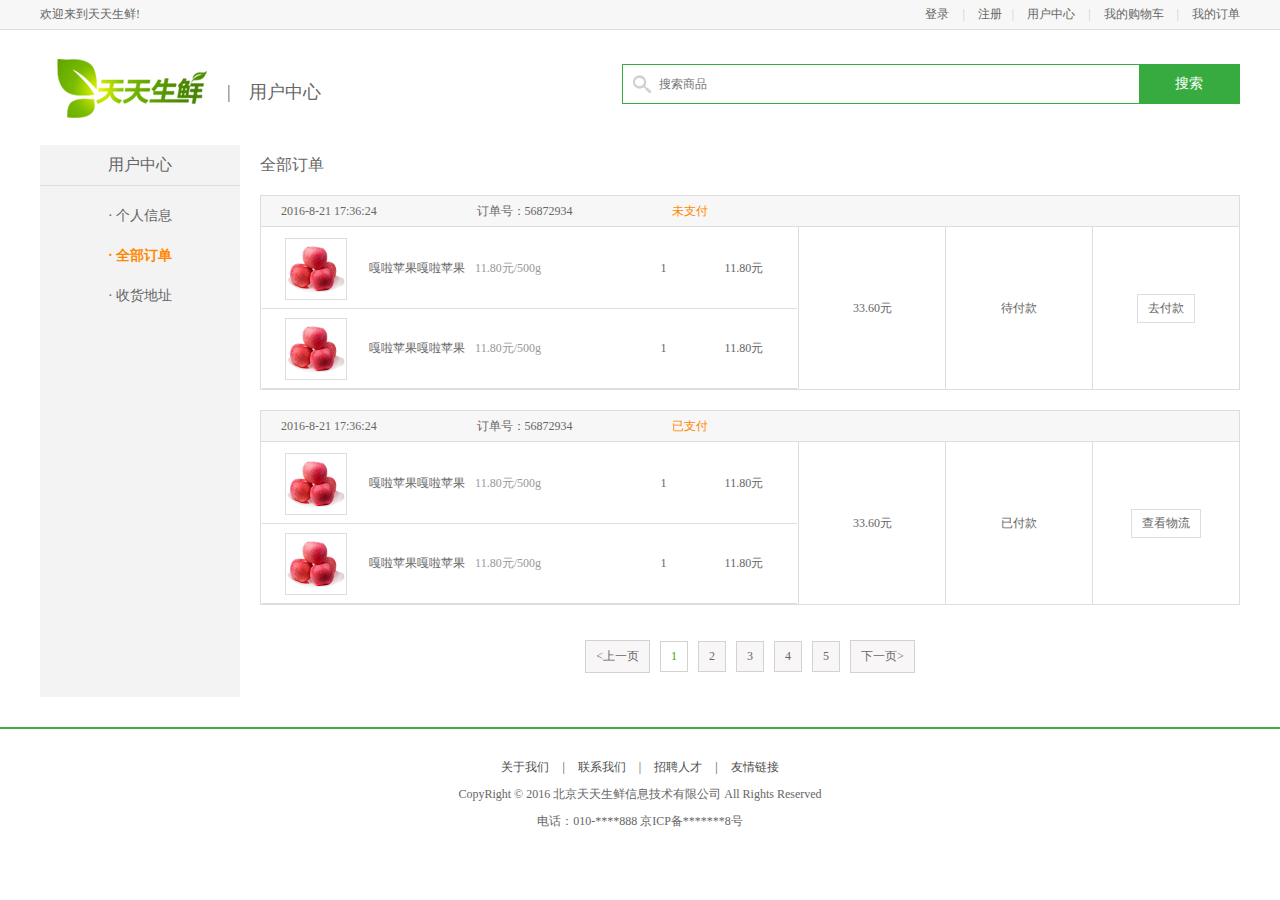
<file: dailyfresh/static/user_center_order.html>
<!DOCTYPE html PUBLIC "-//W3C//DTD XHTML 1.0 Transitional//EN" "http://www.w3.org/TR/xhtml1/DTD/xhtml1-transitional.dtd">
<html xmlns="http://www.w3.org/1999/xhtml" xml:lang="en">
<head>
	<meta http-equiv="Content-Type" content="text/html;charset=UTF-8">
	<title>天天生鲜-用户中心</title>
	<link rel="stylesheet" type="text/css" href="css/reset.css">
	<link rel="stylesheet" type="text/css" href="css/main.css">
</head>
<body>
	<div class="header_con">
		<div class="header">
			<div class="welcome fl">欢迎来到天天生鲜!</div>
			<div class="fr">
				<div class="login_info fl">
					欢迎您：<em>张 山</em>
				</div>
				<div class="login_btn fl">
					<a href="login.html">登录</a>
					<span>|</span>
					<a href="register.html">注册</a>
				</div>
				<div class="user_link fl">
					<span>|</span>
					<a href="user_center_info.html">用户中心</a>
					<span>|</span>
					<a href="cart.html">我的购物车</a>
					<span>|</span>
					<a href="user_center_order.html">我的订单</a>
				</div>
			</div>
		</div>		
	</div>

	<div class="search_bar clearfix">
		<a href="index.html" class="logo fl"><img src="images/logo.png"></a>
		<div class="sub_page_name fl">|&nbsp;&nbsp;&nbsp;&nbsp;用户中心</div>
		<div class="search_con fr">
			<input type="text" class="input_text fl" name="" placeholder="搜索商品">
			<input type="button" class="input_btn fr" name="" value="搜索">
		</div>		
	</div>

	<div class="main_con clearfix">
		<div class="left_menu_con clearfix">
			<h3>用户中心</h3>
			<ul>
				<li><a href="user_center_info.html">· 个人信息</a></li>
				<li><a href="user_center_order.html" class="active">· 全部订单</a></li>
				<li><a href="user_center_site.html">· 收货地址</a></li>
			</ul>
		</div>
		<div class="right_content clearfix">
				<h3 class="common_title2">全部订单</h3>
				<ul class="order_list_th w978 clearfix">
					<li class="col01">2016-8-21 17:36:24</li>
					<li class="col02">订单号：56872934</li>
					<li class="col02 stress">未支付</li>		
				</ul>

				<table class="order_list_table w980">
					<tbody>
						<tr>
							<td width="55%">
								<ul class="order_goods_list clearfix">					
									<li class="col01"><img src="images/goods02.jpg"></li>
									<li class="col02">嘎啦苹果嘎啦苹果<em>11.80元/500g</em></li>	
									<li class="col03">1</li>
									<li class="col04">11.80元</li>	
								</ul>
								<ul class="order_goods_list clearfix">					
									<li class="col01"><img src="images/goods02.jpg"></li>
									<li class="col02">嘎啦苹果嘎啦苹果<em>11.80元/500g</em></li>	
									<li class="col03">1</li>
									<li class="col04">11.80元</li>	
								</ul>
							</td>
							<td width="15%">33.60元</td>
							<td width="15%">待付款</td>
							<td width="15%"><a href="#" class="oper_btn">去付款</a></td>
						</tr>
					</tbody>
				</table>
				
				<ul class="order_list_th w978 clearfix">
					<li class="col01">2016-8-21 17:36:24</li>
					<li class="col02">订单号：56872934</li>
					<li class="col02 stress">已支付</li>			
				</ul>
				<table class="order_list_table w980">
					<tbody>
						<tr>
							<td width="55%">
								<ul class="order_goods_list clearfix">					
									<li class="col01"><img src="images/goods02.jpg"></li>
									<li class="col02">嘎啦苹果嘎啦苹果<em>11.80元/500g</em></li>	
									<li class="col03">1</li>
									<li class="col04">11.80元</li>	
								</ul>
								<ul class="order_goods_list clearfix">					
									<li class="col01"><img src="images/goods02.jpg"></li>
									<li class="col02">嘎啦苹果嘎啦苹果<em>11.80元/500g</em></li>	
									<li class="col03">1</li>
									<li class="col04">11.80元</li>	
								</ul>
							</td>
							<td width="15%">33.60元</td>
							<td width="15%">已付款</td>
							<td width="15%"><a href="#" class="oper_btn">查看物流</a></td>
						</tr>
					</tbody>
				</table>

				<div class="pagenation">
					<a href="#"><上一页</a>
					<a href="#" class="active">1</a>
					<a href="#">2</a>
					<a href="#">3</a>
					<a href="#">4</a>
					<a href="#">5</a>
					<a href="#">下一页></a>
				</div>
		</div>
	</div>



	<div class="footer">
		<div class="foot_link">
			<a href="#">关于我们</a>
			<span>|</span>
			<a href="#">联系我们</a>
			<span>|</span>
			<a href="#">招聘人才</a>
			<span>|</span>
			<a href="#">友情链接</a>		
		</div>
		<p>CopyRight © 2016 北京天天生鲜信息技术有限公司 All Rights Reserved</p>
		<p>电话：010-****888    京ICP备*******8号</p>
	</div>
	
</body>
</html>
</file>
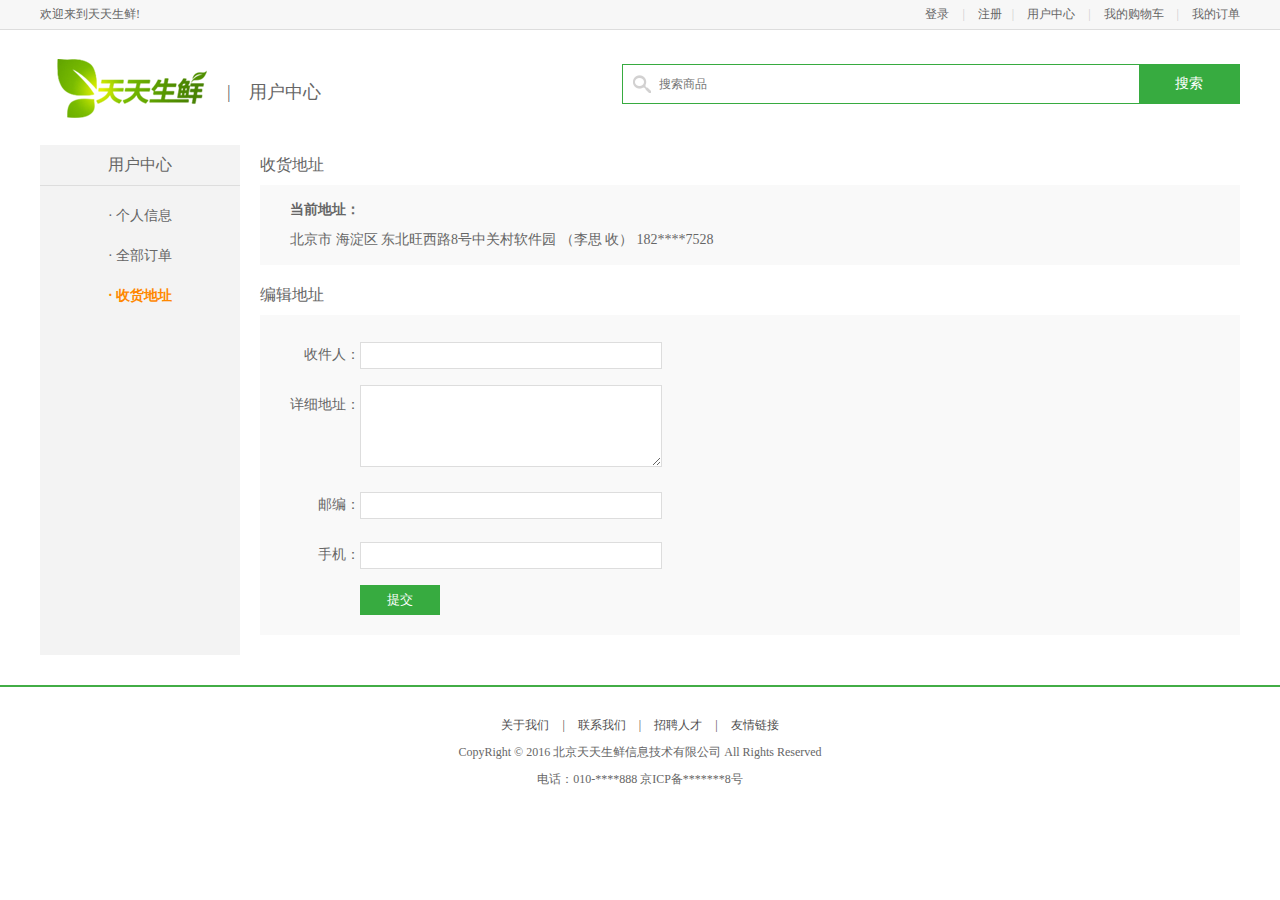
<file: dailyfresh/static/user_center_site.html>
<!DOCTYPE html PUBLIC "-//W3C//DTD XHTML 1.0 Transitional//EN" "http://www.w3.org/TR/xhtml1/DTD/xhtml1-transitional.dtd">
<html xmlns="http://www.w3.org/1999/xhtml" xml:lang="en">
<head>
	<meta http-equiv="Content-Type" content="text/html;charset=UTF-8">
	<title>天天生鲜-用户中心</title>
	<link rel="stylesheet" type="text/css" href="css/reset.css">
	<link rel="stylesheet" type="text/css" href="css/main.css">
</head>
<body>
	<div class="header_con">
		<div class="header">
			<div class="welcome fl">欢迎来到天天生鲜!</div>
			<div class="fr">
				<div class="login_info fl">
					欢迎您：<em>张 山</em>
				</div>
				<div class="login_btn fl">
					<a href="login.html">登录</a>
					<span>|</span>
					<a href="register.html">注册</a>
				</div>
				<div class="user_link fl">
					<span>|</span>
					<a href="user_center_info.html">用户中心</a>
					<span>|</span>
					<a href="cart.html">我的购物车</a>
					<span>|</span>
					<a href="user_center_order.html">我的订单</a>
				</div>
			</div>
		</div>		
	</div>

	<div class="search_bar clearfix">
		<a href="index.html" class="logo fl"><img src="images/logo.png"></a>
		<div class="sub_page_name fl">|&nbsp;&nbsp;&nbsp;&nbsp;用户中心</div>
		<div class="search_con fr">
			<input type="text" class="input_text fl" name="" placeholder="搜索商品">
			<input type="button" class="input_btn fr" name="" value="搜索">
		</div>		
	</div>

	<div class="main_con clearfix">
		<div class="left_menu_con clearfix">
			<h3>用户中心</h3>
			<ul>
				<li><a href="user_center_info.html">· 个人信息</a></li>
				<li><a href="user_center_order.html">· 全部订单</a></li>
				<li><a href="user_center_site.html" class="active">· 收货地址</a></li>
			</ul>
		</div>
		<div class="right_content clearfix">
				<h3 class="common_title2">收货地址</h3>
				<div class="site_con">
					<dl>
						<dt>当前地址：</dt>
						<dd>北京市 海淀区 东北旺西路8号中关村软件园 （李思 收） 182****7528</dd>
					</dl>					
				</div>
				<h3 class="common_title2">编辑地址</h3>
				<div class="site_con">
					<form>
						<div class="form_group">
							<label>收件人：</label>
							<input type="text" name="">
						</div>
						<div class="form_group form_group2">
							<label>详细地址：</label>
							<textarea class="site_area"></textarea>
						</div>
						<div class="form_group">
							<label>邮编：</label>
							<input type="text" name="">
						</div>
						<div class="form_group">
							<label>手机：</label>
							<input type="text" name="">
						</div>

						<input type="submit" name="" value="提交" class="info_submit">
					</form>
				</div>
		</div>
	</div>



	<div class="footer">
		<div class="foot_link">
			<a href="#">关于我们</a>
			<span>|</span>
			<a href="#">联系我们</a>
			<span>|</span>
			<a href="#">招聘人才</a>
			<span>|</span>
			<a href="#">友情链接</a>		
		</div>
		<p>CopyRight © 2016 北京天天生鲜信息技术有限公司 All Rights Reserved</p>
		<p>电话：010-****888    京ICP备*******8号</p>
	</div>
	
</body>
</html>
</file>
<file: daily fresh前端页面/水果节/css/index.css>
.navbar-bgc{
    background-color: #ff722b;
}

.navbar .btn-color{
    background-color: #fff;
    border: 1px solid #ccc;
}

.navbar-toggler .collapsed{
    outline:none;
}

.jumbotron{
    background: url(../images/banner_bg.jpg) center center no-repeat;
    padding:25px;
}

.banner_title{
    margin-top:47px;
}

@media (max-width:1200px){
    .banner_title{
        margin-top:30px;
    }
}

@media (max-width:992px){
    .banner_title{
        margin-top:20px;
    }
}

.banner_detail_title{
    font-size:18px;
    color:#ffff00;
    margin:20px 0 10px;
}

.banner_detail{
    font-size:14px;
    color:white;
    line-height: 28px;
}


.active_info{
    margin: 0;
}

.active-info p{
    font-size: 14px;
    color: #333;
}


.pic_list h4{
    font-size:15px;
    color:#333;
    margin-top:10px;
}

/* 设thumbnail最大宽度 */
.pic_list .img-thumbnail {
    max-width:260px;
    margin:0 auto 20px;
}

.common_title{
    background-color: #ff722b;
    margin:0;
    height: 40px;
}

.common_title h3{
    font-size:16px;
    color:#fff;
    margin:0;
    text-indent: 10px;
    line-height:40px;
}

.common_title a{
    font-size:12px;
	color:#fff;
    margin:20px 10px 0 0;
    text-decoration:none;
}

.goods_list{
    margin-top:20px;
}


.goods_list .img-thumbnail{
    max-width: 260px;
    margin:0 auto 20px;
}
</file>
<file: daily fresh前端页面/电脑端/css/main.css>
/* 页面顶部样式 */

body{
    font-family:"Microsoft Yahei";
    font-size: 14px;
}

.header_con{
    height: 29px;
    background-color: #F7F7F7;
    border-bottom: 1px solid #ddd;
}

.header{
    width: 1200px;
    height: 29px;
    margin:0 auto;
}

.welcome{
    font-size: 12px;
    color: #666;
    line-height: 29px;
}

.user_con{
    /* background-color: gold; */
}

.user_info{
    display:none;
    font-size: 12px;
    list-style: 29px;
    color: #666;
}

.user_info em{
    color: #f80;
}

.login_btns li, .user_btns li{
    float: left;
    height: 29px;
}



.user_con a, .user_con span{
    font-size: 12px;
    color:#666;
    display: block;
    line-height: 29px;
}

.user_btns span, .login_btns span{
    color:#cecece;
    margin:0 10px;
}

.user_con a:hover{
    color:#f80;
}

/* logo，搜索框，购物车样式 */
.center_con{
    width: 1200px;
    height: 115px;
    margin: 0 auto;
}

.logo{
    margin:29px 0px 0px 17px;
}

.search_con{
    width: 616px;
    height: 38px;
    margin:34px 0 0 124px;
    border: 1px solid #37ab40;
    background:url(../images/icons.png) 10px 10px no-repeat;
}


.search_con .input_txt{
    margin-left: 36px;
    height: 38px;
    width: 480px;
    border: 0;
    /* 去掉焦点蓝框 */
    outline:none;
}

.search_con .input_sub{
    width: 100px;
    height: 38px;
    border: 0;
    font-size: 14px;
    color: #fff;
    background-color: #37AB40;
    outline:none;
    cursor:pointer;
}

.chart_con{
    width: 200px;
    height: 40px;
    margin-top: 34px;
}

.chart_link{
    width:158px;
    height: 38px;
    border: 1px solid #ddd;
    background:url(../images/icons.png) 12px -42px no-repeat #f7f7f7;
    line-height:38px;
    text-indent:56px;
    color:#37ab40;
}

.chart_num{
    width: 40px;
    height: 40px;
    background-color: #f80;
    text-align: center;
    font:bold 18px/40px "Microsoft Yahei";
    color: #fff;
}




/* 主菜单 */
.main_menu_con{
    height:40px;
    border-bottom:2px solid #39a93e;
}

.center_con02{
    width: 1200px;
    height: 40px;
    margin: 0 auto;
}

.center_con02 h2{
    float: left;
    width: 200px;
    height: 40px;
    background-color: #39a93e;
    color: #fff;
    text-align: center;
    font:normal 14px/40px "microsoft Yahei";
    margin-right: 20px;
} 

.center_con02 a, .center_con02 span{
    float: left;
    font:14px/40px "microsoft Yahei";
    color:#666;
    margin:0 10px;
}

.center_con02 a:hover{
    color:#f80;
}

.center_con03{
    width: 1200px;
    height: 270px;
    margin: 0 auto;
}

.sub_menu_con{
    width: 200px;
    height: 270px;
}

.sub_menu_con li{
    width: 198px;
    height: 44px;
    border: 1px solid #eee;
    border-top:0;
    background:url(../images/icons.png) 180px -385px no-repeat; 
}


.sub_menu_con a{
    display: block;
    height: 44px;
    text-align: center;
    line-height:44px;
    color: #333;  
}

.sub_menu_con a:hover{
    color:#f80;
}

.sub_menu_con .icon01{
    background:url(../images/icons.png) 32px -90px no-repeat; 
}
.sub_menu_con .icon02{
    background:url(../images/icons.png) 30px -140px no-repeat; 
}
.sub_menu_con .icon03{
    background:url(../images/icons.png) 30px -190px no-repeat; 
}
.sub_menu_con .icon04{
    background:url(../images/icons.png) 33px -240px no-repeat; 
}
.sub_menu_con .icon05{
    background:url(../images/icons.png) 30px -290px no-repeat; 
}
.sub_menu_con .icon06{
    background:url(../images/icons.png) 30px -340px no-repeat; 
}

.slide_con{
    width:760px;
    height: 270px;
    background-color: pink;
    /* 子元素定位，所以父元素也需要定位 */
    position: relative;  
    /* 把溢出的幻灯片隐藏 */
    overflow: hidden;
}

.slide_con .slide{
    position: absolute;
    width: 760px;
    height: 270px;
    left:0;
    top:0;
}

.slide_con .slide li{
    width: 760px;
    height: 270px;
    position: absolute;
    left: 0;
    top: 0;
}

.slide_con .prev, .slide_con .next{
        position: absolute;
        width: 15px;
        height: 24px;
        cursor: pointer;
}

.slide_con .prev{
    background:url(../images/icons.png) 0px -450px no-repeat;
    left:10px;
    top:122px;
}

.slide_con .next{
    background:url(../images/icons.png) 0px -500px no-repeat;
    left:735px;
    top:122px;
}

.points{
    position:absolute;
    top:250px;
    width: 100%;
    height: 11px;
    /* 去间隔 */
    font-size:0; 
    text-align: center;
}

.points li{
    display: inline-block;
    width: 11px;
    height: 11px;
    background-color: #9f9f9f;
    margin:0 5px;
    /* 做圆角 */
    border-radius: 50%;
    cursor: pointer;
}

.points .active{
    background: #cecece;
}

.advs{
    width: 240px;
    height: 270px; 
} 

/* 小技巧：解决图片间3像素空白bug,把img的inline属性转为block */
.advs img{
    display: block;
}


.common_model{
    width: 1200px;
    height: 337px;
    margin:20px auto 0;
}

.common_title_con{
    height: 35px;
    border-bottom: 2px solid #42ad46;
}

.common_title_con h3{
    float: left;
    font:bold 16px/35px "Microsoft Yahei";
    color: #42ad46;
    margin-right:10px;
}

.common_title_con ul{
    float: left;
}

.common_title_con ul li{
    float: left;
    font:bold 12px/35px "Microsoft Yahei";
    margin:0 5px;
}

.common_title_con a{
    color:#666;
}

.common_title_con a:hover{
    color:#f80;
}

.common_title_con .more{
    font:normal 12px/35px "Microsoft Yahei";
}

.good_banner{
    width: 200px;
    height: 300px;
}

.goods_list{
    width: 1000px;
    height: 300px;
}

.goods_list li{
    width: 249px;
    height: 299px;
    border-right: 1px solid #ededed;
    border-bottom: 1px solid #ededed;
    float: left;
}

.goods_list li h4{
    font:normal 14px/50px "Microsoft Yahei";
    color:#666;
    text-align: center;
}

.goods_list a{
    display: block;
    height: 180px;
    width: 180px;
    margin:0 auto;
}

.goods_list .price{
    font:normal 20px/60px "Microsoft Yahei";
    text-align: center;
    color: red;
} 


/* footer */
.footer{
    margin:30px 0 40px;
    border-top:2px solid #42ad46; 
    color: #555;
}

.footer ul{
    text-align: center;
    margin-top:25px;
    font-size: 0;
}

.footer li{
    display: inline-block;
    font-size:12px;
    line-height:24px;
    margin:0 8px;
}

.footer li a{
    color: #555;
}

.footer li a:hover{
    color: #f80;
}


.footer p{
    font:normal 12px /24px "Microsoft Yahei";
    text-align:center;
}
</file>
<file: daily fresh前端页面/移动端rem布局/css/main.css>
/* 为防止用微信运行时footer按钮失效，设置一个与屏幕同等大小的外框，其内部信息相对于外框做定位*/
.main_wrapper{
    position:absolute;
    /* 技巧：人为拉伸到浏览器大小 */
    left:0;
    right:0;
    top:0;
    bottom:0;
}
 
/* 顶部样式 */
.header{
    height: 2.5rem;
    background-color: #37ab40;
}

.logo{
    display: block;
    height: 1.775rem;
    width: 4.45rem;
    margin:0.35rem auto;
    position:relative;
}

.logo img{
    width: 100%;
}

.search{
    height: 1.35rem;
    width: 1.35rem;
    position:absolute;
    right:0.75rem;
    top: 0.6rem;
    background: url(../images/icons.png) 0 0 no-repeat;
    background-size: 3rem 42rem;
}


/* 中间滚动区域样式 */
.center_con{
    position:absolute;
    /* 技巧：用定位设置container大小 */
    left:0;
    right:0;
    top:2.5rem;
    bottom:2.5rem;
    background-color: #efefef;
    /* 技巧：只出现纵向滚动条 */
    overflow-y: auto;
    overflow-x: hidden;
    padding-bottom: .5rem;
}

.slide{
    height: 7.0rem;
}

.slide img{
    width: 100%;
}

.menu_con{
    height: 9.25rem;
    background-color: #fff;
    margin-top: 0.5rem;
    overflow: hidden; 
}

.menu_con ul{
    width:18rem;
    height: 8.375rem;
    margin: 0.6rem 0 0 1.375rem;
}

.menu_con li{
    width: 2.8rem;
    height: 4.05rem;
    float: left;
    margin-right: 1.625rem;
    text-align: center;
    font-size:13px;
    color: #666;
}

.menu_con li a{
    display: block;
    height: 2.8rem;
    background: url(../images/icons.png) 0 -3rem no-repeat;
    background-size: 3rem 42rem;
}

.menu_con li:nth-child(2) a{
    display: block;
    height: 2.8rem;
    background: url(../images/icons.png) 0 -6rem no-repeat;
    background-size: 3rem 42rem;
}
.menu_con li:nth-child(3) a{
    display: block;
    height: 2.8rem;
    background: url(../images/icons.png) 0 -9rem no-repeat;
    background-size: 3rem 42rem;
}
.menu_con li:nth-child(4) a{
    display: block;
    height: 2.8rem;
    background: url(../images/icons.png) 0 -12rem no-repeat;
    background-size: 3rem 42rem;
}
.menu_con li:nth-child(5) a{
    display: block;
    height: 2.8rem;
    background: url(../images/icons.png) 0 -15rem no-repeat;
    background-size: 3rem 42rem;
}
.menu_con li:nth-child(6) a{
    display: block;
    height: 2.8rem;
    background: url(../images/icons.png) 0 -18rem no-repeat;
    background-size: 3rem 42rem;
}
.menu_con li:nth-child(7) a{
    display: block;
    height: 2.8rem;
    background: url(../images/icons.png) 0 -21rem no-repeat;
    background-size: 3rem 42rem;
}
.menu_con li:nth-child(8) a{
    display: block;
    height: 2.8rem;
    background: url(../images/icons.png) 0 -24rem no-repeat;
    background-size: 3rem 42rem;
}

.common_model{
    height: 17.25rem;
    background-color: #fff;
    margin:0.5rem 0 0;
    
}

.common_title{
    width: 17.75rem;
    height: 0.9rem;
    margin:0.8rem auto 0;
}

.common_title h3{
    float: left;
    font:bold 15px/0.9rem "microsoft Yahei";
    color:#fbc83d;
    border-left:0.25rem solid #fbc83d;
    padding-left:0.4rem;
}

.common_title a{
    float: right;
    font:bold 12px/0.9rem "microsoft Yahei";
    color: #7f7f7f;
}

.banner{
    display: block;
    width: 17.75rem;
    height: 4.5rem;
    margin: .5rem auto 0;
}

.banner img{
    height: 100%;
}

.good_list{
    width: 17.75rem;
    height: 9.325rem;
    margin: .5rem auto 0;
}

.goods_list li{
    box-sizing: border-box;
    float: left;
    width: 5.9rem;
    height: 9.325rem;
    background-color: #fff;
    border-right: 1px solid #e7e7e7;
    position: relative;
}

.goods_list li:last-child{
    border-right:0px;
}

.goods_link{
    display: block;
    height: 4.5rem;
    width: 4.5rem;
    margin: .375rem auto 0;
}

.goods_link img{
    width: 100%;
}

.goods_list h4{
    width: 5rem;
    font:normal 15px/15px "microsoft Yahei";
    color: #666;
    margin: .925rem auto 0;
    /* 文字超出时变省略号： */
    overflow:hidden;
    white-space: nowrap;
    text-overflow:ellipsis;
}

.goods_list .unit{
    width: 5rem;
    font:normal 12px/12px "microsoft Yahei";
    color: #bbb;
    margin: .8rem auto 0;
}

.goods_list .price{
    width: 5rem;
    font:normal 12px/12px "microsoft Yahei";
    color: #ff4400;
    margin: .5rem auto 0;
}

.add_chart{
    width: 1.7rem;
    height: 1.7rem;
    position: absolute;
    right:.675rem;
    bottom:0;
    background: url(../images/icons.png) 0 -27rem no-repeat;
    background-size: 3rem 42rem;
}




/* 底部样式 */
.footer{
    position:absolute;
    left:0;
    right:0;
    bottom:0;
    height: 2.5rem;
    border-top:0.1px solid rgb(238, 238, 238);
}

.footer li{
    width: 25%;
    height: 2.5rem;
    float: left;
}

.footer li a{
    display: block;
    width: 1.3rem;
    height: 1.3rem;
    margin: .35rem auto 0;
    background: url(../images/icons.png) 0 -30rem no-repeat;
    background-size: 3rem 42rem;
}

.footer li:nth-child(2) a{
    background: url(../images/icons.png) 0 -33rem no-repeat;
    background-size: 3rem 42rem;
}

.footer li:nth-child(3) a{
    background: url(../images/icons.png) 0 -36rem no-repeat;
    background-size: 3rem 42rem;
}

.footer li:nth-child(4) a{
    background: url(../images/icons.png) 0 -39rem no-repeat;
    background-size: 3rem 42rem;
}

.footer li h2{
    font:normal 12px/0.8rem "microsoft Yahei";
    color: #bbb;
    text-align: center;
}

/* 更改swiper库中幻灯片默认属性：左右箭头 */
.swiper-button-next,.swiper-button-prev {
    position: absolute;
    top: 50%;
    width: 14px;
    height: 22px;
    margin-top: -11px;
    z-index: 10;
    cursor: pointer;
    -moz-background-size: 27px 44px;
    -webkit-background-size: 27px 44px;
    background-size: 14px 22px;
    background-position: center;
    background-repeat: no-repeat
}

/* 更改swiper库中幻灯片默认属性：小圆点颜色 */
.swiper-pagination-bullet-active {
    opacity: 1;
    background: #ff8800;
}

.swiper-pagination{
    text-align: right;
}

.swiper-container-horizontal>.swiper-pagination span:last-child{
    margin-right:20px;
}
</file>
<file: dailyfresh/static/css/main.css>
body{font-family:'Microsoft Yahei';font-size:12px;color:#666;}
html,body{height:100%}
/* 顶部样式 */
.header_con{
	background-color:#f7f7f7;
	height:29px;
	border-bottom:1px solid #dddddd
}

.header{
	width:1200px;
	height:29px;
	margin:0 auto;
}

.welcome,.login_info,.login_btn,.user_link{
	line-height:29px;
}

.login_info{
	display:none;
}

.login_info em{color:#ff8800}

.login_btn a,.user_link a{
	color:#666;
}

.login_btn a:hover,.user_link a:hover{
	color:#ff8800;
}

.login_btn span,.user_link span{
	color:#cecece;
	margin:0 10px;
}


/* logo、搜索框、购物车样式 */

.search_bar{width:1200px;height:115px;margin:0 auto;}
.logo{width:150px;height:59px;margin:29px 0 0 17px;}

.search_con{width:616px;height:38px;border:1px solid #37ab40;margin:34px 0 0 124px;background:url(../images/icons.png) 10px -338px no-repeat;}
.search_con .input_text{width:470px;height:34px;border:0px;margin:2px 0 0 36px;outline:none;font-size:12px;color:#737272;font-family:'Microsoft Yahei'}

.search_con .input_btn{
	width:100px;height:38px;background-color:#37ab40;border:0px;font-size:14px;color:#fff;font-family:'Microsoft Yahei';outline:none;cursor:pointer;
}

.guest_cart{
	width:200px;height:40px;margin-top:34px;
}

.guest_cart .cart_name{
	width:158px;height:38px;line-height:38px;border:1px solid #dddddd;display:block;background:url(../images/icons.png) 13px -300px no-repeat;font-size:14px;color:#37ab40;text-indent:56px;
}

.guest_cart .goods_count{
	width:40px;height:40px;text-align:center;line-height:40px;font-size:18px;
	font-weight:bold;color:#fff;background-color:#ff8800;
}


/* 菜单、幻灯片样式 */

.navbar_con{height:40px;border-bottom:2px solid #39a93e}
.navbar{width:1200px;margin:0 auto;}
.navbar h1{width:200px;height:40px;line-height:40px;text-align: center;font-size:14px;color:#fff;background-color:#39a93e;}

.navbar .subnav_con{width:200px;height:40px;background-color:#39a93e;position:relative;cursor:pointer;}

.navbar .subnav_con h1{position:absolute;left:0;top:0;text-align:left;text-indent:40px}
.navbar .subnav_con span{display:block;width:16px;height:9px;background:url(../images/down.png) no-repeat;position:absolute;right:27px;top:16px;transition:all 300ms ease-in;
}

.navbar .subnav_con:hover span{transform:rotateZ(180deg)}

.navbar .subnav_con .subnav{position:absolute;left:0;top:40px;display:none;border-top:2px solid  #39a93e;}
.navbar .subnav_con:hover .subnav{display:block;}


.navlist{margin-left:34px;}
.navlist li{height:40px;float:left;line-height:40px;}
.navlist li a{color:#666;font-size:14px}
.navlist li a:hover{color:#ff8800}
.navlist .interval{margin:0 15px;}


.center_con{width:1200px;height:270px;margin:0 auto;}
.subnav{width:198px;height:270px;border-left:1px solid #eee;border-right:1px solid #eee;}
.subnav li{height:44px;border-bottom:1px solid #eee;background:url(../images/icons.png) 178px -257px no-repeat #fff;}

.subnav li a{display:block;height:44px;line-height:44px;text-indent:71px;font-size:14px;color:#333}
.subnav li a:hover{color:#ff8800}

.subnav li .fruit{background:url(../images/icons.png) 28px 0px no-repeat;}
.subnav li .seafood{background:url(../images/icons.png) 28px -43px no-repeat;}
.subnav li .meet{background:url(../images/icons.png) 28px -86px no-repeat;}
.subnav li .egg{background:url(../images/icons.png) 28px -132px no-repeat;}
.subnav li .vegetables{background:url(../images/icons.png) 28px -174px no-repeat;}
.subnav li .ice{background:url(../images/icons.png) 28px -220px no-repeat;}


.slide{width:760px;height:270px;position:relative;overflow:hidden;}
.slide .slide_pics{position:relative;left:0;top:0;width:760px;height:270px;}
.slide .slide_pics li{width:760px;height:270px;position:absolute;left:0;top:0}
.slide .prev,.slide .next{width:17px;height:23px;background:url(../images/icons.png) left -388px no-repeat;position:absolute;left:11px;top:122px;cursor:pointer;}
.slide .next{background-position:left -428px;left:732px;}
.points{width:100%;height:11px;position:absolute;left:0;top:250px;text-align:center;}
.points li{display:inline-block;width:11px;height:11px;margin:0 5px;background-color:#9f9f9f;border-radius:50%;cursor:pointer;}
.points li.active{background-color:#cecece}

.adv{width:240px;height:270px; overflow:hidden; background-color:gold;}
.adv a{display:block;float:left;}


/* 商品列表样式 */

.list_model{width:1200px;height:340px;margin:15px auto 0;}
.list_title{height:40px;border-bottom:2px solid #42ad46}
.list_title h3{height:40px;line-height:40px;font-size:16px;color:#37ab40;font-weight:bold;}
.list_title .subtitle{height:20px;line-height:20px;margin-top:15px;}
.list_title .subtitle span{color:#666;margin:0 10px 0 20px;}
.list_title .subtitle a{color:#666;margin:0 5px;}
.list_title .subtitle a:hover,.goods_more:hover{color:#ff8800}
.goods_more{height:20px;margin-top:15px;color:#666}

.goods_con{height:300px;}
.goods_banner{width:200px;height:300px;}
.goods_banner img{width:200px;height:300px;}

.goods_list{width:1000px;height:299px;border-bottom:1px solid #ededed}
.goods_list li{height:299px;width:249px;border-right:1px solid #ededed;float:left}
.goods_list li:hover{width:248px;height:297px;border:1px solid gold;}
.goods_list li:hover img{opacity:0.8}

.goods_list li h4{width:200px;height:50px;margin:20px auto 0;text-align:center;}
.goods_list li h4 a{font-size:14px;color:#666;font-weight:normal;line-height:24px;}
.goods_list li h4 a:hover{color:#ff8800}

.goods_list li img{display:block;width:180px;height:180px;margin:0 auto;}
.goods_list li .prize{text-align:center;font-size:20px;color:#c40000;margin-top:5px;}

/* 页面底部样式 */
.footer{
	border-top:2px solid #42ad46;
	margin:30px 0;
}

.foot_link{text-align:center;margin-top:30px;}
.foot_link a,.foot_link span{color:#4e4e4e;}
.foot_link a:hover{color:#ff8800}
.foot_link span{padding:0 10px}
.footer p{text-align:center; margin-top:10px;}


/* 二级页面面包屑导航 */
.breadcrumb{
	width:1200px;height:40px;margin:0 auto;
}
.breadcrumb a{line-height:40px;color:#37ab40}
.breadcrumb a:hover{color:#ff8800}
.breadcrumb span{line-height:40px;color:#666;padding:0 5px;}


.main_wrap{width:1200px;margin:0 auto;}
.l_wrap{width:200px;}
.r_wrap{width:980px;}


/* 新品推荐样式 */

.new_goods{
	border:1px solid #ededed;
	border-top:2px solid #37ab40;
	padding-bottom:10px;
}

.new_goods h3{
	height:33px;line-height:33px;background-color:#fcfcfc;border-bottom:1px solid #ededed;font-size:14px;font-weight:normal;text-indent:10px;
}

.new_goods ul{width:160px;margin:0 auto;overflow:hidden;}
.new_goods li{border-bottom:1px solid #ededed;margin-bottom:-1px;}
.new_goods li img{display:block;width:150px;height:150px;margin:10px auto;}
.new_goods li h4{width:160px;margin:0 auto;}
.new_goods li h4 a{font-weight:normal;color:#666;display:block;width:160px;overflow:hidden;white-space:nowrap;text-overflow:ellipsis;}
.new_goods li .prize{font-size:14px;color:#da260e;margin:10px auto;}



/* 商品列表样式 */

.sort_bar{height:30px;background-color:#f0fdec}
.sort_bar a{display:block;height:30px;line-height:30px;padding:0 20px;float:left;color:#000}
.sort_bar .active{background-color:#37ab40;color:#fff;}


.goods_type_list{
	margin:10px auto 0;
}

.goods_type_list li{
	width:196px;
	float:left;
	margin-bottom:10px
}

.goods_type_list li img{width:160px;height:160px;display:block;margin:10px auto;}
.goods_type_list li h4{width:160px;margin:0 auto;}
.goods_type_list li h4 a{font-weight:normal;color:#666;display:block;width:160px;overflow:hidden;white-space:nowrap;text-overflow:ellipsis;}
.operate{width:160px;margin:10px auto;position:relative;}
.goods_type_list .operate .prize{color:#da260e; font-size:14px;} 
.goods_type_list .operate .unit{color:#999;padding-left:5px;}
.goods_type_list .operate .add_goods{display:inline-block;width:15px;height:15px;background:url(../images/shop_cart.png);position:absolute;right:0;top:3px;}


/* 分页样式 */

.pagenation{height:32px;text-align:center;font-size:0;margin:30px auto;}
.pagenation a{display:inline-block;border:1px solid #d2d2d2;background-color:#f8f6f7;font-size:12px;padding:7px 10px;color:#666;margin:5px}

.pagenation .active{background-color:#fff;color:#43a200}


/* 商品详情样式 */
.goods_detail_con{
	width:1198px;
	height:398px;
	border:1px solid #ededed;
	margin:0 auto 20px;
}

.goods_detail_pic{width:350px;height:350px;margin:24px 0 0 24px;}
.goods_detail_list{
	width:730px;height:350px;margin:24px 24px 0 0;
}
.goods_detail_list h3{font-size:24px;line-height:24px;color:#666;font-weight:normal;}
.goods_detail_list p{color:#666;line-height:40px;}
.prize_bar{height:72px;background-color:#fff5f5;line-height:72px;}
.prize_bar .show_pirze{font-size:20px;color:#ff3e3e;padding-left:20px}
.prize_bar .show_pirze em{font-style:normal;font-size:36px;padding-left:10px}
.prize_bar .show_unit{padding-left:150px}

.goods_num{height:52px;margin-top:19px;}
.goods_num .num_name{width:70px;height:52px;line-height:52px;}
.goods_num .num_add{width:75px;height:50px;border:1px solid #dddddd}
.goods_num .num_add input{width:49px;height:50px;text-align:center;line-height:50px;border:0px;outline:none;font-size:14px;color:#666}
.goods_num .num_add .add,.goods_num .num_add .minus{width:25px;line-height:25px;text-align:center;border-left:1px solid #ddd;border-bottom:1px solid #ddd;color:#666;font-size:14px}
.goods_num .num_add .minus{border-bottom:0px}

.total{height:35px;line-height:35px;margin-top:25px;}
.total em{font-style:normal;color:#ff3e3e;font-size:18px}

.operate_btn{height:40px;margin-top:35px;font-size:0;position:relative;}
.operate_btn .buy_btn,.operate_btn .add_cart{display:inline-block;width:178px;height:38px;border:1px solid #c40000;font-size:14px;color:#c40000;line-height:38px;text-align:center;background-color:#ffeded;}
.operate_btn .add_cart{background-color:#c40000;color:#fff;margin-left:10px;position:relative;z-index:10;}

.add_jump{width:20px;height:20px;background-color:#c40000;position:absolute;left:268px;top:10px;border-radius:50%;z-index:9;display:none;}

.detail_tab{
	height:35px;
	border-bottom:1px solid #37ab40
}

.detail_tab li{height:34px;line-height:34px;padding:0 30px;font-size:14px;color:#333333;float:left;border:1px solid #e8e8e8;border-bottom:0px;cursor:pointer;background-color:#faf8f8}

.detail_tab li.active{border-top:2px solid #37ab40;position:relative;background-color:#fff;border-left:1px solid #37ab40;border-right:1px solid #37ab40;top:-1px;height:35px;}

.tab_content dt{margin-top:10px;font-size:16px;color:#044d39}
.tab_content dd{line-height:24px;margin-top:5px;}


/* 登录页 */

.login_top{width:960px;height:130px;margin:0 auto;}
.login_logo{display:block;width:193px;height:76px;margin-top:30px;}
.login_form_bg{height:480px;background-color:#518e17}
.no-mp{margin-top:0px;}
.login_form_wrap{width:960px;height:480px;margin:0 auto;}
.login_banner{width:381px;height:322px;background:url(../images/login_banner.png) no-repeat;margin-top:90px;}
.slogan{width:40px;height:300px;font-size:30px;color:#f0f9e8;text-align:center;line-height:36px;margin:80px 0 0 120px}
.login_form{width:368px;height:378px;border:1px solid #c6c6c5;background-color:#fff; margin-top:50px;}

.login_title{height:60px;width:308px;margin:10px auto;border-bottom:1px solid #e0e0e0;}

.login_title h1{font-size:24px;height:60px;line-height:60px;color:#a8a8a8;float:left;font-weight:bold;margin-left:44px;}
.login_title a{width:100px;height:20px;display:block;font-size:16px;color:#5fb42a;text-indent:26px;background:url(../images/icons02.png) left 5px no-repeat;float:left;margin:20px 0 0 36px}

.form_input{width:308px;height:250px;margin:20px auto;position:relative;}
.name_input,.pass_input{width:306px;height:36px;border:1px solid #e0e0e0;background:url(../images/icons02.png) 280px -41px no-repeat #f8f8f8;outline:none;font-size:14px;text-indent:10px;position: absolute;left:0;top:0}
.pass_input{top:65px;background-position:280px -95px;}

.user_error,.pwd_error{color:#f00;position:absolute;left:0;top:43px;display:none}

.pwd_error{top:110px;}

.more_input{position:absolute;left:0;top:130px;width:100%}

.more_input input{float:left;margin-top:2px;}
.more_input label{float:left;margin-left:10px;}
.more_input a{float:right;color:#666}
.more_input a:hover{color:#ff8800}

.input_submit{width:100%;height:40px;position:absolute;left:0;top:180px;background-color:#47aa34;color:#fff;font-size:22px;border:0px;font-family:'Microsoft Yahei';cursor:pointer;}


/* 注册页面 */
.register_con{
	width:700px;
	height:560px;
	margin:50px auto 0;
	background:url(../images/interval_line.png) 300px top no-repeat;
}

.l_con{width:300px;}
.reg_logo{width:200px;height:76px;float:right;margin-right:30px;}
.reg_slogan{width:300px;height:30px;float:right;text-align:right;font-size:24px;color:#69a81e;margin:20px 30px 0 0;}
.reg_banner{width:251px;height:329px;background:url(../images/register_banner.png) no-repeat;float:right; margin:20px 10px 0 0;opacity:0.5}


.r_con{width:400px;}
.reg_title{width:360px;height:50px;float:left;margin-left:30px;border-bottom:1px solid #e0e0e0}
.reg_title h1{height:50px;line-height:50px;float:left;font-size:24px;color:#a8a8a8;font-weight:bold;}
.reg_title a{float:right;height:20px;line-height:20px;font-size:16px;color:#5fb42a;padding-right:20px;background:url(../images/icons02.png) 35px 3px no-repeat;margin-top:15px}

.reg_form{width:360px;margin:30px 0 0 30px;float:left;position:relative;}
.reg_form li{height:70px;}
.reg_form li label{width:70px;height:40px;line-height:40px;float:left;font-size:14px;color:#a8a8a8}
.reg_form li input{width:288px;height:38px;border:1px solid #e0e0e0;float:left;outline:none;text-indent:10px;background-color:#f8f8f8}
.reg_form li.agreement input{width:15px;height:15px;float:left;margin-top:13px}
.reg_form li.agreement label{width:300px;float:left;margin-left:10px;}
.reg_form li.reg_sub input{width:360px;height:40px;background-color:#47aa34;font-size:18px;color:#fff;font-family:'Microsoft Yahei';cursor:pointer;}
.reg_form li .error_tip{float:left;height:30px;line-height:30px;margin-left:70px;color:#e62e2e;display:none;}
.reg_form li .error_tip2{float:left;height:20px;line-height:20px;color:#e62e2e;display:none;}


.sub_page_name{font-size:18px;color:#666;margin:50px 0 0 20px}

.total_count{
	width:1200px;margin:0 auto;height:40px;line-height:40px;font-size:14px;
}
.total_count em{
	font-size:16px;color:#ff4200;margin:0 5px;
}

.cart_list_th{width:1198px;border:1px solid #ddd;background-color:#f7f7f7;margin:0 auto;}
.cart_list_th li{height:40px;line-height:40px;float:left;text-align:center;}
.cart_list_th .col01{width:26%;}
.cart_list_th .col02{width:16%;}
.cart_list_th .col03{width:13%;}
.cart_list_th .col04{width:12%;}
.cart_list_th .col05{width:15%;}
.cart_list_th .col06{width:18%;}

.cart_list_td{width:1198px;border:1px solid #ddd;background-color:#edfff9;margin:0 auto;margin-top:-1px;}
.cart_list_td li{height:120px;line-height:120px;float:left;text-align:center;}

.cart_list_td .col01{width:4%;}
.cart_list_td .col02{width:12%;}
.cart_list_td .col03{width:10%;}
.cart_list_td .col04{width:16%;}
.cart_list_td .col05{width:13%;}
.cart_list_td .col06{width:12%;}
.cart_list_td .col07{width:15%;}
.cart_list_td .col08{width:18%;}

.cart_list_td .col02 img{width:100px;height:100px;border:1px solid #ddd;display:block;margin:10px auto 0;}
.cart_list_td .col03{height:48px;text-align:left;line-height:24px;margin-top:38px;}
.cart_list_td .col03 em{color:#999}
.cart_list_td .col08 a{color:#666}

.cart_list_td .col06 .num_add{width:98px;height:28px;border:1px solid #ddd;margin:40px auto 0;}
.cart_list_td .col06 .num_add a{width:29px;height:28px;line-height:28px;background-color:#f3f3f3;font-size:14px;color:#666}
.cart_list_td .col06 .num_add input{width:38px;height:28px;text-align:center;line-height:30px;border:0px;display:block;float:left;outline:none;border-left:1px solid #ddd;border-right:1px solid #ddd;}


.settlements{width:1198px;height:78px;border:1px solid #ddd;background-color:#fff4e8;margin:-1px auto 0;}
.settlements li{line-height:78px;float:left;}
.settlements .col01{width:4%;text-align:center}
.settlements .col02{width:12%;}
.settlements .col03{width:69%; height:48px; line-height:28px;text-align:right;margin-top:10px;}
.settlements .col03 span{color:#ff0000;padding-right:5px}
.settlements .col03 em{color:#ff3d3d;font-size:22px;font-weight:bold;}
.settlements .col03 span{color:#ff0000;}
.settlements .col03 b{color:#ff0000;font-size:14px;padding:0 5px;}

.settlements .col04{width:14%;text-align:center;float:right;}
.settlements .col04 a{display:block;height:78px;background-color:#ff3d3d;text-align:center;line-height:78px;color:#fff;font-size:24px}


.common_title{width:1200px;margin:20px auto 0;font-size:14px;}

.common_list_con{width:1200px;border:1px solid #dddddd;border-top:2px solid #00bc6f;margin:10px auto 0;background-color:#f7f7f7;position:relative;}

.common_list_con dl{margin:20px;}
.common_list_con dt{font-size:14px;font-weight:bold;margin-bottom:10px}
.common_list_con dd input{vertical-align:bottom;margin-right:10px}

.edit_site{position:absolute; right:20px;top:30px;width:100px;height:30px;background-color:#37ab40;text-align:center;line-height:30px;color:#fff}

.pay_style_con{margin:20px;}
.pay_style_con input{float:left;margin:14px 7px 0 0;}
.pay_style_con label{float:left;border:1px solid #ccc;background-color:#fff;padding:10px 10px 10px 40px;margin-right:25px}

.pay_style_con .cash{background:url(../images/pay_icons.png) 8px top no-repeat #fff;}
.pay_style_con .weixin{background:url(../images/pay_icons.png) 6px -36px no-repeat #fff;}

.pay_style_con .zhifubao{background:url(../images/pay_icons.png) 12px -72px no-repeat #fff;width:50px;height:16px}

.pay_style_con .bank{background:url(../images/pay_icons.png) 6px -108px no-repeat #fff;}


.goods_list_th{height:40px;border-bottom:1px solid #ccc}
.goods_list_th li{float:left;line-height:40px;text-align:center;}
.goods_list_th .col01{width:25%}
.goods_list_th .col02{width:20%}
.goods_list_th .col03{width:25%}
.goods_list_th .col04{width:15%}
.goods_list_th .col05{width:15%}

.goods_list_td{height:80px;border-bottom:1px solid #eeeded}
.goods_list_td li{float:left;line-height:80px;text-align:center;}
.goods_list_td .col01{width:4%}
.goods_list_td .col02{width:6%}
.goods_list_td .col03{width:15%}
.goods_list_td .col04{width:20%}
.goods_list_td .col05{width:25%}
.goods_list_td .col06{width:15%}
.goods_list_td .col07{width:15%}

.goods_list_td .col02{text-align:right}
.goods_list_td .col02 img{width:63px;height:63px;border:1px solid #ddd;display:block;margin:7px 0;float:right;}
.goods_list_td .col03{text-align:left;text-indent:20px}


.settle_con{margin:10px}
.total_goods_count,.transit,.total_pay{line-height:24px;text-align:right}
.total_goods_count em,.total_goods_count b,.transit b,.total_pay b{font-size:14px;color:#ff4200;padding:0 5px;}

.order_submit{width:1200px;margin:20px auto;}
.order_submit a{width:160px;height:40px;line-height:40px;text-align:center;background-color:#47aa34;color:#fff;font-size:16px;display:block;float:right}


.order_list_th{width:1198px;border:1px solid #ddd;background-color:#f7f7f7;margin:20px auto 0;}
.order_list_th li{float:left;height:30px;line-height:30px}
.order_list_th .col01{width:20%;margin-left:20px}
.order_list_th .col02{width:20%}


.order_list_table{
	width:1200px;
	border-collapse:collapse;
	border-spacing:0px;
	border:1px solid #ddd;
	margin:-1px auto 0;
}

.order_list_table td{
	border:1px solid #ddd;	
	text-align:center;
}

.order_goods_list{border-bottom:1px solid #ddd;margin-bottom:-2px;}
.order_goods_list li{float:left; height:80px;line-height:80px;}
.order_goods_list .col01{width:20%}
.order_goods_list .col01 img{width:60px;height:60px;border:1px solid #ddd;margin:10px auto;}
.order_goods_list .col02{width:50%;text-align:left;}
.order_goods_list .col02 em{color:#999;margin-left:10px}
.order_goods_list .col03{width:10%}
.order_goods_list .col04{width:20%}

.oper_btn{display:inline-block;border:1px solid #ddd;color:#666;padding:5px 10px}

.popup_con{display:none;}
.popup{width:300px;height:150px;border:1px solid #dddddd;border-top:2px solid #00bc6f;background-color:#f7f7f7;position:fixed;
	left:50%;
	margin-left:-150px;
	top:50%;
	margin-top:-75px;
	z-index:1000;
}

.popup p{height:150px;line-height:150px;text-align:center;font-size:18px;}

.mask{width:100%;height:100%;position:fixed;left:0;top:0;background-color:#000;opacity:0.3;z-index:999;}


.main_con{
	width:1200px;
	margin:0 auto;
	background:url(../images/left_bg.jpg) repeat-y;
}

.left_menu_con{
	width:200px;
	float:left;
}

.left_menu_con h3{
	font-size:16px;
	line-height:40px;
	border-bottom:1px solid #ddd;
	text-align:center;
	margin-bottom:10px;
}

.left_menu_con ul li{
	line-height:40px;
	text-align:center;
	font-size:14px;
}

.left_menu_con ul li a{
	color:#666;
}

.left_menu_con ul li .active{
	color:#ff8800;
	font-weight:bold;
}

.right_content{
	width:980px;
	float:right;
	min-height:500px;
}

.w980{
	width:980px;
}

.w978{
	width:978px;
}


.common_title2{height:20px;line-height:20px;font-size:16px;margin:10px 0;}
.user_info_list{
	background-color:#f9f9f9;
	margin:10px 0 15px;
	padding:10px 0;
	height:90px;
}

.user_info_list li{
	line-height:30px;
	text-indent:30px;
	font-size:14px;
}

.user_info_list li span{
	width:100px;
	float:left;
	text-align:right;
}

.info_con{
	width:980px;
}

.info_l{
	width:600px;
	float:left;
}

.info_r{
	width:360px;
	float:right;
}

.site_con{
	background-color:#f9f9f9;
	padding:10px 0;
	margin-bottom:20px;
}

.site_con dt{
	font-size:14px;
	line-height:30px;
	text-indent:30px;
	font-weight:bold;
}

.site_con dd{
	font-size:14px;
	line-height:30px;
	text-indent:30px;
}

.site_con .form_group{
	height:40px;
	line-height:40px;
	margin-top:10px;
}

.site_con .form_group label{
	width:100px;
	float:left;
	text-align:right;
	font-size:14px;
	height:40px;
	line-height:40px;
}

.site_con .form_group input{
	width:300px;
	height:25px;
	border:1px solid #ddd;
	float:left;
	outline:none;
	margin-top:7px;
	text-indent:10px;
}

.site_con .form_group2{
	height:90px;
}

.site_area{
	width:280px;
	height:60px;
	border:1px solid #ddd;
	outline:none;
	padding:10px;
}
.info_submit{
	width:80px;
	height:30px;
	background-color:#37ab40;
	border:0px;
	color:#fff;
	margin:10px 0 10px 100px;
	cursor:pointer;
	font-family:'Microsoft Yahei'
}

.stress{
	color:#ff8800;
}
</file>
